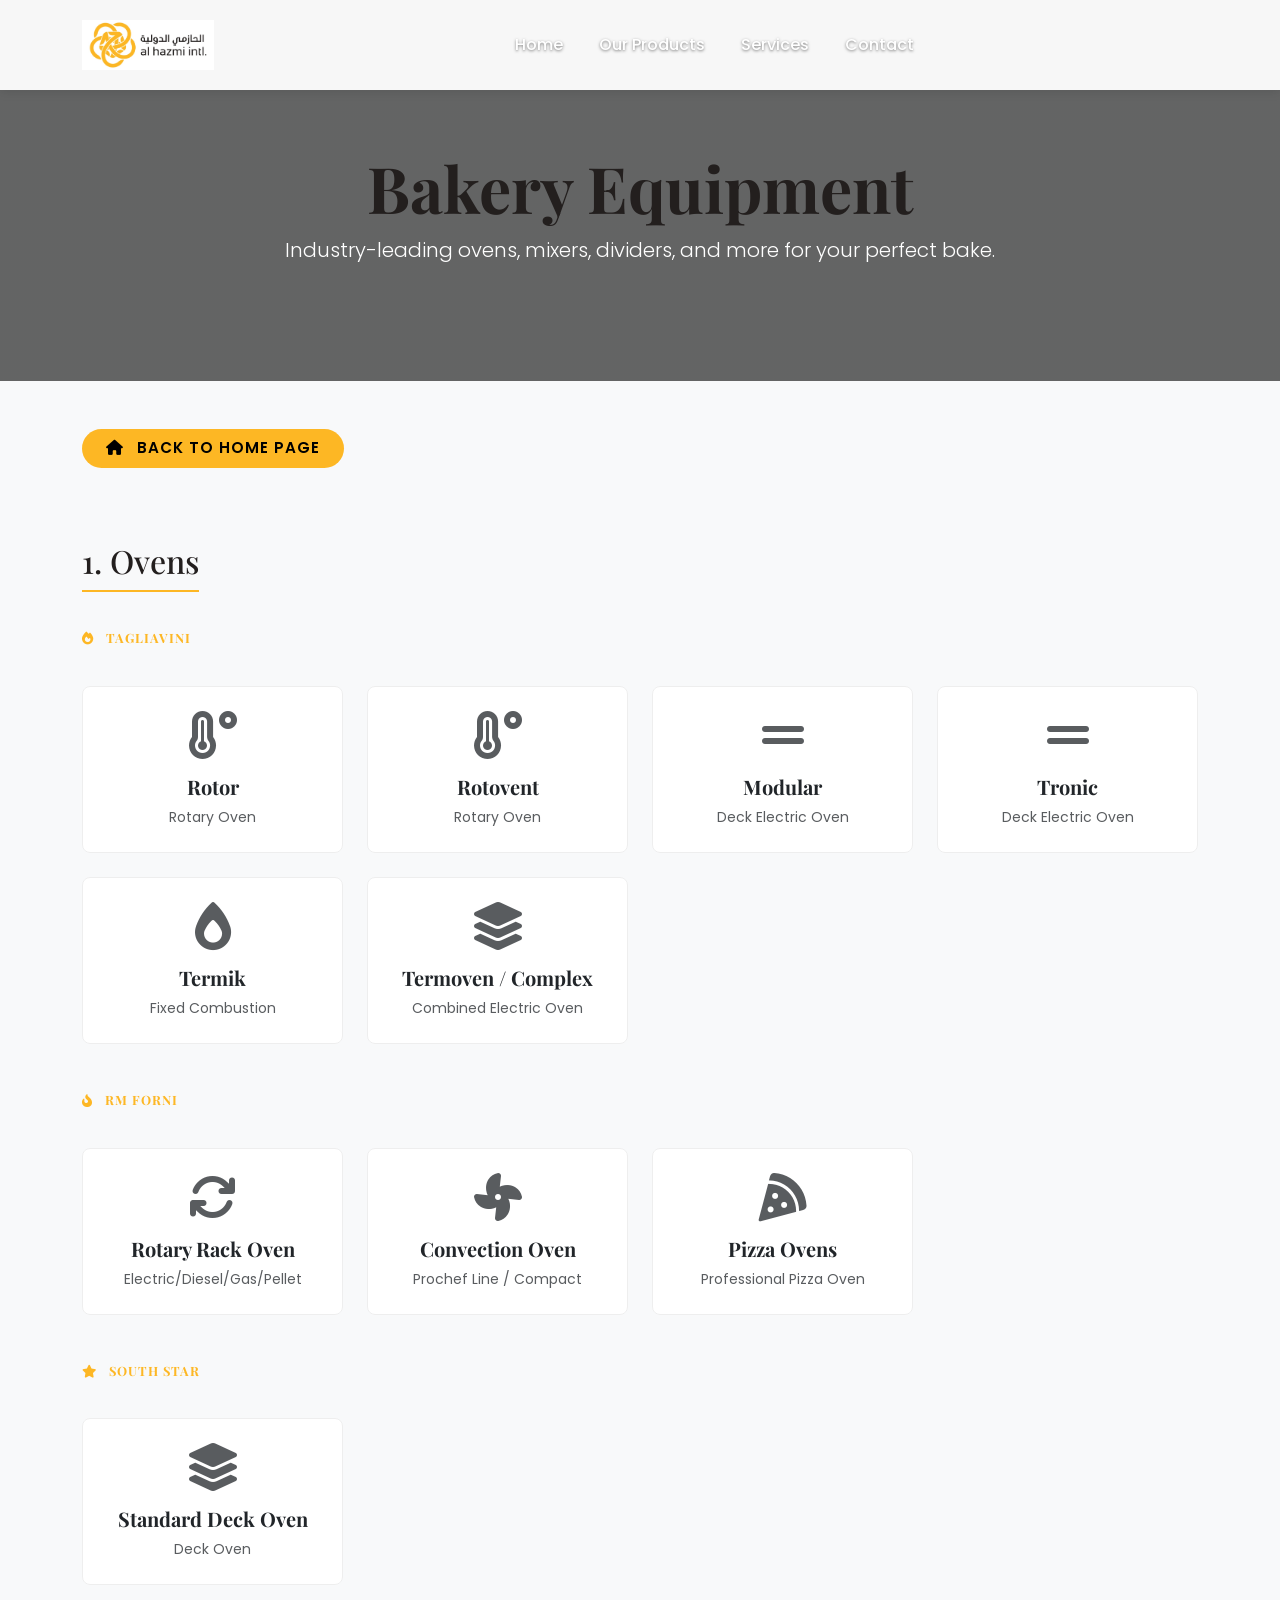
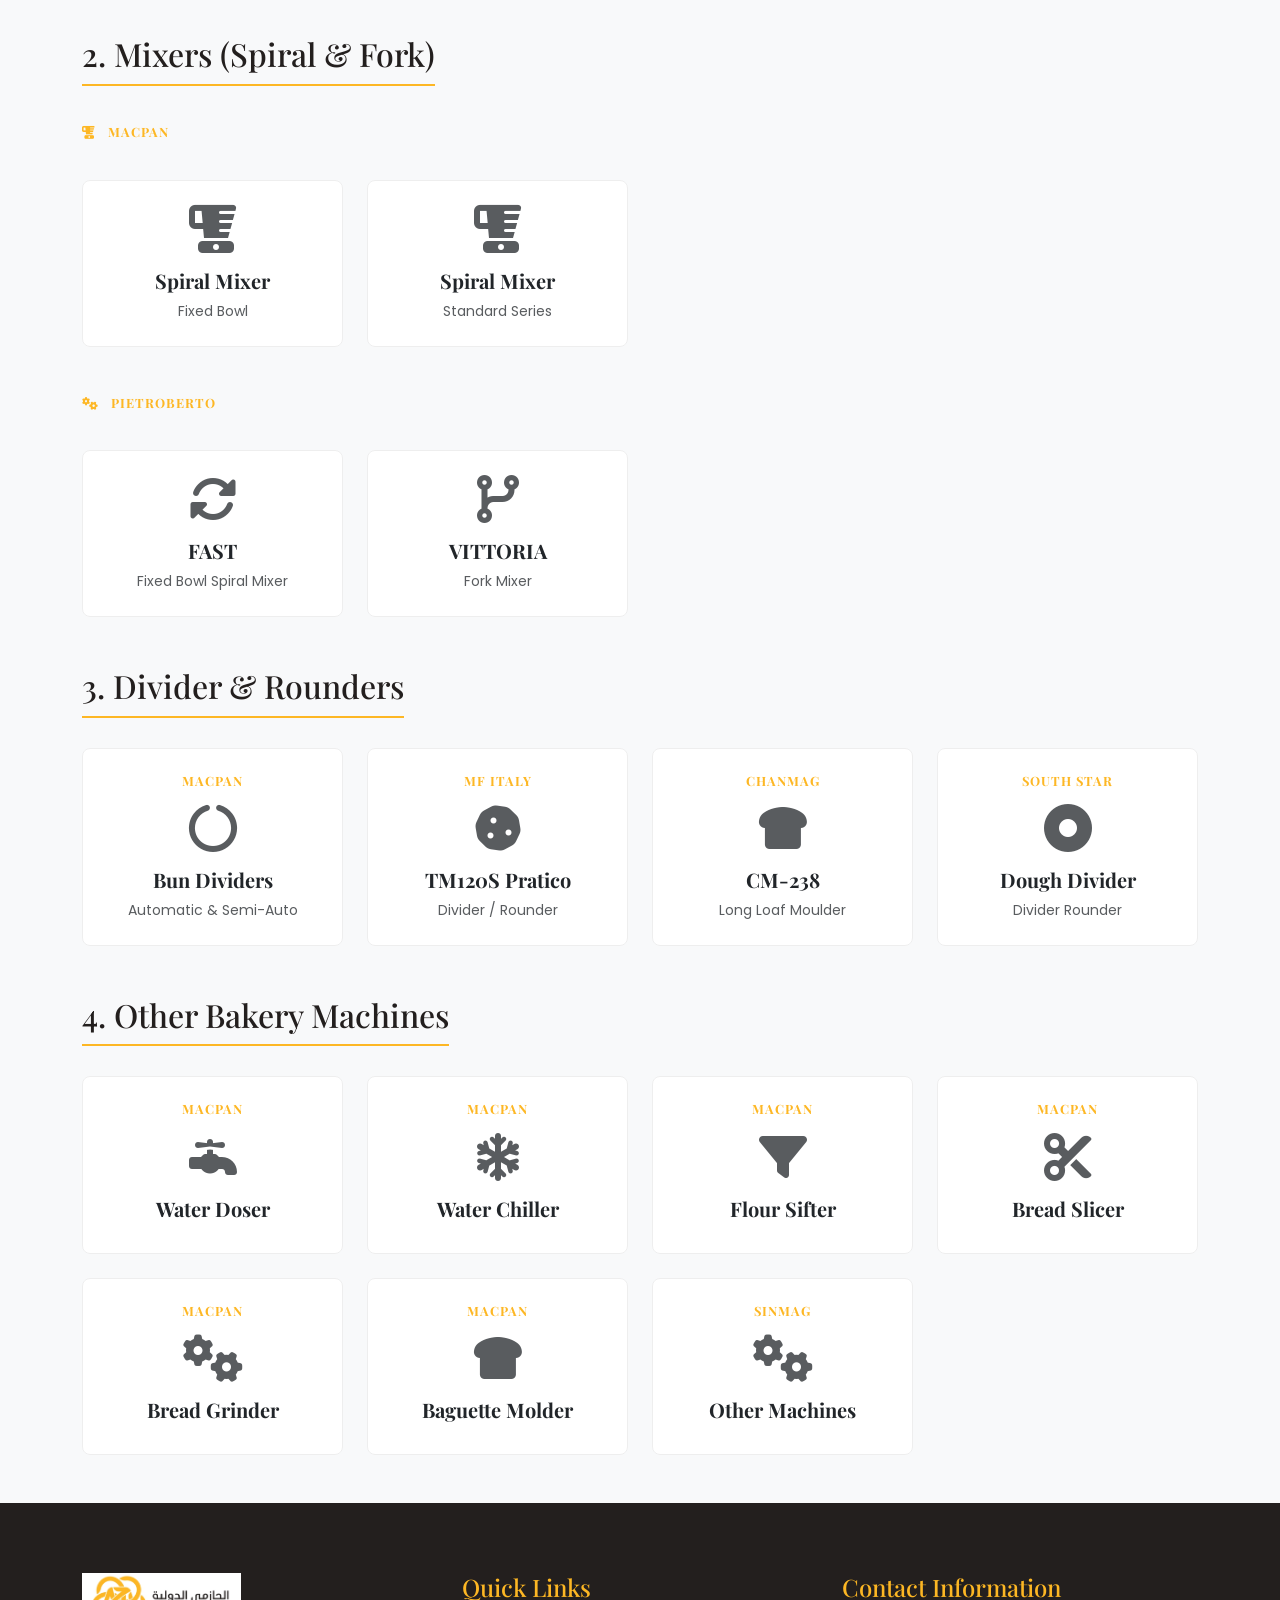
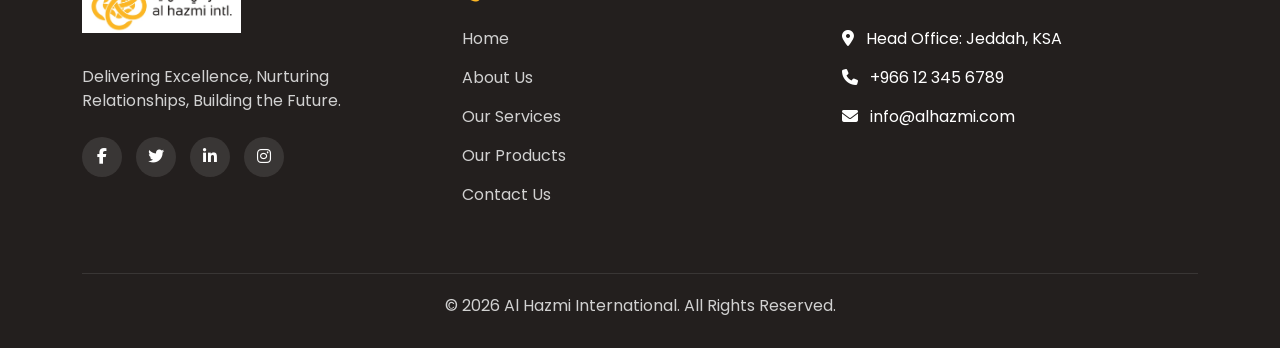
<file: bakery-equipment.html>
<!DOCTYPE html>
<html lang="en">
<head>
  <meta charset="UTF-8">
  <meta name="viewport" content="width=device-width, initial-scale=1.0">
  <title>Bakery Equipment | Al Hazmi International</title>
  <meta name="description" content="Explore our premium range of industrial bakery equipment including ovens, mixers, dividers, and more.">
  
  <!-- Google Fonts -->
  <link rel="preconnect" href="https://fonts.googleapis.com">
  <link rel="preconnect" href="https://fonts.gstatic.com" crossorigin>
  <link href="https://fonts.googleapis.com/css2?family=Playfair+Display:ital,wght@0,400;0,700;1,400&family=Poppins:wght@300;400;500;600;700&display=swap" rel="stylesheet">
  
  <!-- Bootstrap 5 CSS -->
  <link href="https://cdn.jsdelivr.net/npm/bootstrap@5.3.0/dist/css/bootstrap.min.css" rel="stylesheet">
  
  <!-- AOS Animation CSS -->
  <link href="https://unpkg.com/aos@2.3.1/dist/aos.css" rel="stylesheet">
  
  <!-- Font Awesome -->
  <link rel="stylesheet" href="https://cdnjs.cloudflare.com/ajax/libs/font-awesome/6.4.0/css/all.min.css">
  
  <!-- Custom CSS -->
  <link rel="stylesheet" href="styles.css">
  <style>
    .category-title {
      font-family: 'Playfair Display', serif;
      color: var(--primary-color);
      border-bottom: 2px solid var(--secondary-color);
      display: inline-block;
      padding-bottom: 10px;
      margin-bottom: 30px;
      margin-top: 50px;
    }
    .product-card {
      transition: all 0.3s ease;
      border: 1px solid #eee;
      background: #fff;
    }
    .product-card:hover {
      transform: translateY(-5px);
      box-shadow: 0 10px 20px rgba(0,0,0,0.05);
      border-color: var(--secondary-color);
    }
    .product-card a {
      color: inherit;
      text-decoration: none;
    }
    .product-brand {
      font-size: 0.8rem;
      text-transform: uppercase;
      letter-spacing: 1px;
      color: var(--secondary-color);
      font-weight: 700;
    }
    .hero-internal {
      background: linear-gradient(rgba(0,0,0,0.6), rgba(0,0,0,0.6)), url('https://images.unsplash.com/photo-1509440159596-0249088772ff?w=1200&q=80') center/cover;
      padding: 150px 0 100px 0;
      color: #fff;
      text-align: center;
    }
  </style>
</head>
<body>

  <!-- Navbar -->
  <nav id="navbar" class="navbar navbar-expand-lg fixed-top" style="background-color: rgba(255, 255, 255, 0.95); box-shadow: 0 2px 10px rgba(0,0,0,0.1);">
    <div class="container">
      <a class="navbar-brand" href="index.html">
        <img src="assets/images/AlHazmi Final Logo (4) (1)_page-0001.jpg" alt="Al Hazmi International Logo" height="50">
      </a>
      <button class="navbar-toggler" type="button" data-bs-toggle="collapse" data-bs-target="#navbarNav">
        <span class="navbar-toggler-icon"></span>
      </button>
      <div class="collapse navbar-collapse justify-content-center" id="navbarNav">
        <ul class="navbar-nav">
          <li class="nav-item">
            <a class="nav-link" href="index.html#home">Home</a>
          </li>
          <li class="nav-item">
            <a class="nav-link" href="index.html#products">Our Products</a>
          </li>
          <li class="nav-item">
            <a class="nav-link" href="index.html#services">Services</a>
          </li>
          <li class="nav-item">
            <a class="nav-link" href="index.html#process">Contact</a>
          </li>
        </ul>
      </div>
    </div>
  </nav>

  <!-- Hero Section -->
  <section class="hero-internal">
    <div class="container">
      <h1 class="display-3 fw-bold" style="font-family: 'Playfair Display', serif;" data-aos="fade-up">Bakery Equipment</h1>
      <p class="lead" data-aos="fade-up" data-aos-delay="100">Industry-leading ovens, mixers, dividers, and more for your perfect bake.</p>
    </div>
  </section>

  <!-- Products Content -->
  <section class="py-5 bg-light">
    <div class="container">

      <!-- Back Button -->
      <div class="mb-4" data-aos="fade-right">
        <a href="index.html" class="btn btn-primary-custom rounded-pill px-4 py-2" style="font-weight: 600;">
          <i class="fas fa-home me-2"></i> Back to Home Page
        </a>
      </div>

      <!-- Ovens Category -->
      <h2 class="category-title" data-aos="fade-right">1. Ovens</h2>
      <div class="row g-4">
        <!-- TAGLIAVINI Ovens -->
        <div class="col-12"><h4 class="product-brand mt-2 mb-3"><i class="fas fa-fire me-2"></i> TAGLIAVINI</h4></div>
        
        <div class="col-lg-3 col-md-4 col-sm-6" data-aos="fade-up"><a href="https://www.tagliavini.com/en/ovens/rotary-ovens/rotor.aspx" target="_blank" class="text-decoration-none"><div class="product-card p-4 rounded-3 h-100 text-center"><i class="fas fa-temperature-high fa-3x mb-3 text-muted"></i><h5 class="fw-bold text-dark">Rotor</h5><p class="small text-muted mb-0">Rotary Oven</p></div></a></div>
        <div class="col-lg-3 col-md-4 col-sm-6" data-aos="fade-up"><a href="https://www.tagliavini.com/en/ovens/rotary-ovens/rotovent.aspx" target="_blank" class="text-decoration-none"><div class="product-card p-4 rounded-3 h-100 text-center"><i class="fas fa-temperature-high fa-3x mb-3 text-muted"></i><h5 class="fw-bold text-dark">Rotovent</h5><p class="small text-muted mb-0">Rotary Oven</p></div></a></div>
        <div class="col-lg-3 col-md-4 col-sm-6" data-aos="fade-up"><a href="https://www.tagliavini.com/en/ovens/deck-electric-ovens/modular.aspx" target="_blank" class="text-decoration-none"><div class="product-card p-4 rounded-3 h-100 text-center"><i class="fas fa-grip-lines fa-3x mb-3 text-muted"></i><h5 class="fw-bold text-dark">Modular</h5><p class="small text-muted mb-0">Deck Electric Oven</p></div></a></div>
        <div class="col-lg-3 col-md-4 col-sm-6" data-aos="fade-up"><a href="https://www.tagliavini.com/en/ovens/deck-electric-ovens/tronik.aspx" target="_blank" class="text-decoration-none"><div class="product-card p-4 rounded-3 h-100 text-center"><i class="fas fa-grip-lines fa-3x mb-3 text-muted"></i><h5 class="fw-bold text-dark">Tronic</h5><p class="small text-muted mb-0">Deck Electric Oven</p></div></a></div>
        <div class="col-lg-3 col-md-4 col-sm-6" data-aos="fade-up"><a href="https://www.tagliavini.com/en/ovens/fixed-combustion-ovens/termik.aspx" target="_blank" class="text-decoration-none"><div class="product-card p-4 rounded-3 h-100 text-center"><i class="fas fa-burn fa-3x mb-3 text-muted"></i><h5 class="fw-bold text-dark">Termik</h5><p class="small text-muted mb-0">Fixed Combustion</p></div></a></div>
        <div class="col-lg-3 col-md-4 col-sm-6" data-aos="fade-up"><a href="https://www.tagliavini.com/en/ovens/combined-electric-ovens/complex.aspx" target="_blank" class="text-decoration-none"><div class="product-card p-4 rounded-3 h-100 text-center"><i class="fas fa-layer-group fa-3x mb-3 text-muted"></i><h5 class="fw-bold text-dark">Termoven / Complex</h5><p class="small text-muted mb-0">Combined Electric Oven</p></div></a></div>

        <!-- RM FORNI Ovens -->
        <div class="col-12"><h4 class="product-brand mt-4 mb-3"><i class="fas fa-fire-alt me-2"></i> RM FORNI</h4></div>
        
        <div class="col-lg-3 col-md-4 col-sm-6" data-aos="fade-up"><a href="https://www.rmforni.com/en/forno/rotary-rack-oven-rmp8080-18/" target="_blank" class="text-decoration-none"><div class="product-card p-4 rounded-3 h-100 text-center"><i class="fas fa-sync fa-3x mb-3 text-muted"></i><h5 class="fw-bold text-dark">Rotary Rack Oven</h5><p class="small text-muted mb-0">Electric/Diesel/Gas/Pellet</p></div></a></div>
        <div class="col-lg-3 col-md-4 col-sm-6" data-aos="fade-up"><a href="https://www.rmforni.com/en/forno/prochef-line-20-gn-1-1-530x325-lateral/" target="_blank" class="text-decoration-none"><div class="product-card p-4 rounded-3 h-100 text-center"><i class="fas fa-fan fa-3x mb-3 text-muted"></i><h5 class="fw-bold text-dark">Convection Oven</h5><p class="small text-muted mb-0">Prochef Line / Compact</p></div></a></div>
        <div class="col-lg-3 col-md-4 col-sm-6" data-aos="fade-up"><a href="https://www.rmforni.com/en/forno/pizza-oven-fep68/" target="_blank" class="text-decoration-none"><div class="product-card p-4 rounded-3 h-100 text-center"><i class="fas fa-pizza-slice fa-3x mb-3 text-muted"></i><h5 class="fw-bold text-dark">Pizza Ovens</h5><p class="small text-muted mb-0">Professional Pizza Oven</p></div></a></div>

        <!-- South Star Ovens -->
        <div class="col-12"><h4 class="product-brand mt-4 mb-3"><i class="fas fa-star me-2"></i> SOUTH STAR</h4></div>
        <div class="col-lg-3 col-md-4 col-sm-6" data-aos="fade-up"><a href="http://southstaroven.com/1-3-2-standard-deck-oven/165298/" target="_blank" class="text-decoration-none"><div class="product-card p-4 rounded-3 h-100 text-center"><i class="fas fa-layer-group fa-3x mb-3 text-muted"></i><h5 class="fw-bold text-dark">Standard Deck Oven</h5><p class="small text-muted mb-0">Deck Oven</p></div></a></div>
      </div>

      <!-- Mixers Category -->
      <h2 class="category-title" data-aos="fade-right">2. Mixers (Spiral & Fork)</h2>
      <div class="row g-4">
        <!-- Macpan -->
        <div class="col-12"><h4 class="product-brand mt-2 mb-3"><i class="fas fa-blender me-2"></i> MACPAN</h4></div>
        <div class="col-lg-3 col-md-4 col-sm-6" data-aos="fade-up"><a href="https://www.macpan.com/en/dough-kneaders/25-spiral-mixer-with-fixed-bowl.html" target="_blank" class="text-decoration-none"><div class="product-card p-4 rounded-3 h-100 text-center"><i class="fas fa-blender fa-3x mb-3 text-muted"></i><h5 class="fw-bold text-dark">Spiral Mixer</h5><p class="small text-muted mb-0">Fixed Bowl</p></div></a></div>
        <div class="col-lg-3 col-md-4 col-sm-6" data-aos="fade-up"><a href="https://www.macpan.com/en/dough-kneaders/23-spiral-mixer.html" target="_blank" class="text-decoration-none"><div class="product-card p-4 rounded-3 h-100 text-center"><i class="fas fa-blender fa-3x mb-3 text-muted"></i><h5 class="fw-bold text-dark">Spiral Mixer</h5><p class="small text-muted mb-0">Standard Series</p></div></a></div>

        <!-- Pietroberto -->
        <div class="col-12"><h4 class="product-brand mt-4 mb-3"><i class="fas fa-cogs me-2"></i> PIETROBERTO</h4></div>
        <div class="col-lg-3 col-md-4 col-sm-6" data-aos="fade-up"><a href="https://pietroberto.com/pietroberto-detail-products/3/4/FAST-fixed-bowl" target="_blank" class="text-decoration-none"><div class="product-card p-4 rounded-3 h-100 text-center"><i class="fas fa-sync-alt fa-3x mb-3 text-muted"></i><h5 class="fw-bold text-dark">FAST</h5><p class="small text-muted mb-0">Fixed Bowl Spiral Mixer</p></div></a></div>
        <div class="col-lg-3 col-md-4 col-sm-6" data-aos="fade-up"><a href="https://pietroberto.com/pietroberto-detail-products/3/266/Fork-Mixer-VITTORIA" target="_blank" class="text-decoration-none"><div class="product-card p-4 rounded-3 h-100 text-center"><i class="fas fa-code-branch fa-3x mb-3 text-muted"></i><h5 class="fw-bold text-dark">VITTORIA</h5><p class="small text-muted mb-0">Fork Mixer</p></div></a></div>
      </div>

      <!-- Divider / Rounders -->
      <h2 class="category-title" data-aos="fade-right">3. Divider & Rounders</h2>
      <div class="row g-4">
        <div class="col-lg-3 col-md-4 col-sm-6" data-aos="fade-up"><a href="https://www.macpan.com/en/dough-dividers/45-automatic-bun-rounding-dividers.html" target="_blank" class="text-decoration-none"><div class="product-card p-4 rounded-3 h-100 text-center"><h5 class="product-brand mb-3">MACPAN</h5><i class="fas fa-circle-notch fa-3x mb-3 text-muted"></i><h5 class="fw-bold text-dark">Bun Dividers</h5><p class="small text-muted mb-0">Automatic & Semi-Auto</p></div></a></div>
        <div class="col-lg-3 col-md-4 col-sm-6" data-aos="fade-up"><a href="https://www.mfitaly.com/en/products/tm120s-pratico/" target="_blank" class="text-decoration-none"><div class="product-card p-4 rounded-3 h-100 text-center"><h5 class="product-brand mb-3">MF ITALY</h5><i class="fas fa-cookie fa-3x mb-3 text-muted"></i><h5 class="fw-bold text-dark">TM120S Pratico</h5><p class="small text-muted mb-0">Divider / Rounder</p></div></a></div>
        <div class="col-lg-3 col-md-4 col-sm-6" data-aos="fade-up"><a href="https://chanmag.com.tw/product/long-loaf-moulder-cm-238" target="_blank" class="text-decoration-none"><div class="product-card p-4 rounded-3 h-100 text-center"><h5 class="product-brand mb-3">CHANMAG</h5><i class="fas fa-bread-slice fa-3x mb-3 text-muted"></i><h5 class="fw-bold text-dark">CM-238</h5><p class="small text-muted mb-0">Long Loaf Moulder</p></div></a></div>
        <div class="col-lg-3 col-md-4 col-sm-6" data-aos="fade-up"><a href="http://southstaroven.com/product-4-3-dough-divider-rounder-en/153287/" target="_blank" class="text-decoration-none"><div class="product-card p-4 rounded-3 h-100 text-center"><h5 class="product-brand mb-3">SOUTH STAR</h5><i class="fas fa-dot-circle fa-3x mb-3 text-muted"></i><h5 class="fw-bold text-dark">Dough Divider</h5><p class="small text-muted mb-0">Divider Rounder</p></div></a></div>
      </div>

      <!-- Other Bakery Machines -->
      <h2 class="category-title" data-aos="fade-right">4. Other Bakery Machines</h2>
      <div class="row g-4">
        <div class="col-lg-3 col-md-4 col-sm-6" data-aos="fade-up"><a href="https://www.macpan.com/en/raw-materials-preparation/19-water-doser-and-doser-mixer.html" target="_blank" class="text-decoration-none"><div class="product-card p-4 rounded-3 h-100 text-center"><h5 class="product-brand mb-3">MACPAN</h5><i class="fas fa-faucet fa-3x mb-3 text-muted"></i><h5 class="fw-bold text-dark">Water Doser</h5></div></a></div>
        <div class="col-lg-3 col-md-4 col-sm-6" data-aos="fade-up"><a href="https://www.macpan.com/en/raw-materials-preparation/14-water-chiller.html" target="_blank" class="text-decoration-none"><div class="product-card p-4 rounded-3 h-100 text-center"><h5 class="product-brand mb-3">MACPAN</h5><i class="fas fa-snowflake fa-3x mb-3 text-muted"></i><h5 class="fw-bold text-dark">Water Chiller</h5></div></a></div>
        <div class="col-lg-3 col-md-4 col-sm-6" data-aos="fade-up"><a href="https://www.macpan.com/en/raw-materials-preparation/67-flour-sifter.html" target="_blank" class="text-decoration-none"><div class="product-card p-4 rounded-3 h-100 text-center"><h5 class="product-brand mb-3">MACPAN</h5><i class="fas fa-filter fa-3x mb-3 text-muted"></i><h5 class="fw-bold text-dark">Flour Sifter</h5></div></a></div>
        <div class="col-lg-3 col-md-4 col-sm-6" data-aos="fade-up"><a href="https://www.macpan.com/en/bread-slicers/64-semi-automatic-bread-slicer.html" target="_blank" class="text-decoration-none"><div class="product-card p-4 rounded-3 h-100 text-center"><h5 class="product-brand mb-3">MACPAN</h5><i class="fas fa-cut fa-3x mb-3 text-muted"></i><h5 class="fw-bold text-dark">Bread Slicer</h5></div></a></div>
        <div class="col-lg-3 col-md-4 col-sm-6" data-aos="fade-up"><a href="https://www.macpan.com/en/bread-grinders/68-bread-grinder.html" target="_blank" class="text-decoration-none"><div class="product-card p-4 rounded-3 h-100 text-center"><h5 class="product-brand mb-3">MACPAN</h5><i class="fas fa-cogs fa-3x mb-3 text-muted"></i><h5 class="fw-bold text-dark">Bread Grinder</h5></div></a></div>
        <div class="col-lg-3 col-md-4 col-sm-6" data-aos="fade-up"><a href="https://www.macpan.com/en/dough-moulders/53-baguette-molder-2-or-3-cylinders.html" target="_blank" class="text-decoration-none"><div class="product-card p-4 rounded-3 h-100 text-center"><h5 class="product-brand mb-3">MACPAN</h5><i class="fas fa-bread-slice fa-3x mb-3 text-muted"></i><h5 class="fw-bold text-dark">Baguette Molder</h5></div></a></div>
        <div class="col-lg-3 col-md-4 col-sm-6" data-aos="fade-up"><a href="https://sinmageurope.com/machines-group.php?Group=2400" target="_blank" class="text-decoration-none"><div class="product-card p-4 rounded-3 h-100 text-center"><h5 class="product-brand mb-3">SINMAG</h5><i class="fas fa-cogs fa-3x mb-3 text-muted"></i><h5 class="fw-bold text-dark">Other Machines</h5></div></a></div>
      </div>

    </div>
  </section>

  <!-- Footer -->
  <footer class="footer">
    <div class="container">
      <div class="row">
        <div class="col-lg-4 mb-4 mb-lg-0">
          <img src="assets/images/AlHazmi Final Logo (4) (1)_page-0001.jpg" alt="Al Hazmi International Logo" height="60" class="mb-3">
          <p class="mt-3">Delivering Excellence, Nurturing Relationships, Building the Future.</p>
          <div class="social-icons mt-4">
            <a href="#"><i class="fab fa-facebook-f"></i></a>
            <a href="#"><i class="fab fa-twitter"></i></a>
            <a href="#"><i class="fab fa-linkedin-in"></i></a>
            <a href="#"><i class="fab fa-instagram"></i></a>
          </div>
        </div>
        <div class="col-lg-4 mb-4 mb-lg-0">
          <h4>Quick Links</h4>
          <ul class="footer-links">
            <li><a href="index.html#home">Home</a></li>
            <li><a href="index.html#about">About Us</a></li>
            <li><a href="index.html#services">Our Services</a></li>
            <li><a href="index.html#products">Our Products</a></li>
            <li><a href="index.html#process">Contact Us</a></li>
          </ul>
        </div>
        <div class="col-lg-4">
          <h4>Contact Information</h4>
          <ul class="footer-links">
            <li><i class="fas fa-map-marker-alt me-2"></i> Head Office: Jeddah, KSA</li>
            <li><i class="fas fa-phone me-2"></i> +966 12 345 6789</li>
            <li><i class="fas fa-envelope me-2"></i> info@alhazmi.com</li>
          </ul>
        </div>
      </div>
      <div class="footer-bottom">
        <p class="mb-0">&copy; 2026 Al Hazmi International. All Rights Reserved.</p>
      </div>
    </div>
  </footer>

  <!-- Bootstrap 5 JS Bundle -->
  <script src="https://cdn.jsdelivr.net/npm/bootstrap@5.3.0/dist/js/bootstrap.bundle.min.js"></script>
  
  <!-- AOS Animation JS -->
  <script src="https://unpkg.com/aos@2.3.1/dist/aos.js"></script>
  
  <!-- Initialize AOS -->
  <script>
    AOS.init({
      duration: 800,
      once: true,
      offset: 50
    });
  </script>
</body>
</html>
</file>
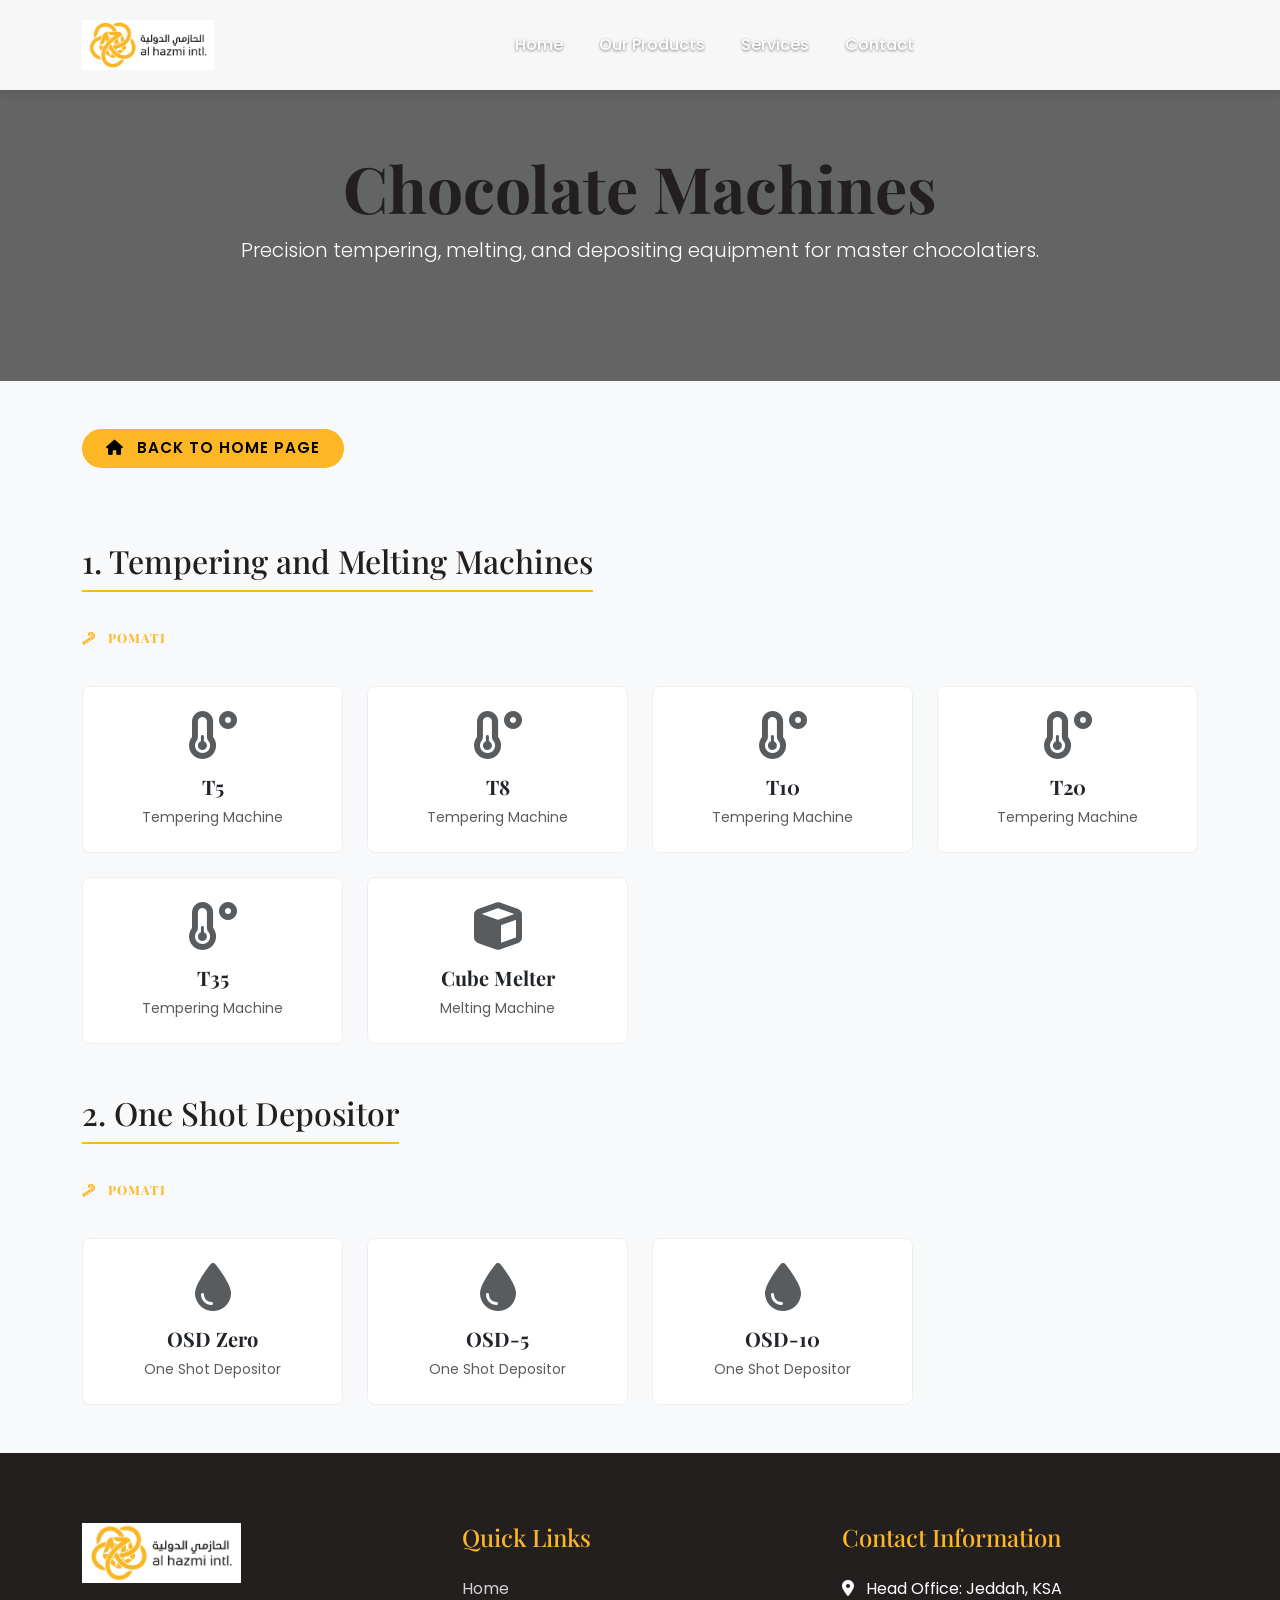
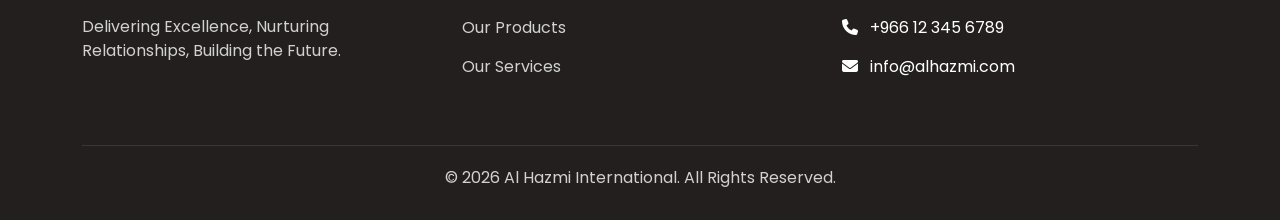
<file: chocolate-machines.html>
<!DOCTYPE html>
<html lang="en">
<head>
  <meta charset="UTF-8">
  <meta name="viewport" content="width=device-width, initial-scale=1.0">
  <title>Chocolate Machines | Al Hazmi International</title>
  <meta name="description" content="Explore our premium range of chocolate tempering, melting, and depositing machines.">
  
  <link rel="preconnect" href="https://fonts.googleapis.com">
  <link rel="preconnect" href="https://fonts.gstatic.com" crossorigin>
  <link href="https://fonts.googleapis.com/css2?family=Playfair+Display:ital,wght@0,400;0,700;1,400&family=Poppins:wght@300;400;500;600;700&display=swap" rel="stylesheet">
  <link href="https://cdn.jsdelivr.net/npm/bootstrap@5.3.0/dist/css/bootstrap.min.css" rel="stylesheet">
  <link href="https://unpkg.com/aos@2.3.1/dist/aos.css" rel="stylesheet">
  <link rel="stylesheet" href="https://cdnjs.cloudflare.com/ajax/libs/font-awesome/6.4.0/css/all.min.css">
  <link rel="stylesheet" href="styles.css">
  <style>
    .category-title { font-family: 'Playfair Display', serif; color: var(--primary-color); border-bottom: 2px solid var(--secondary-color); display: inline-block; padding-bottom: 10px; margin-bottom: 30px; margin-top: 50px; }
    .product-card { transition: all 0.3s ease; border: 1px solid #eee; background: #fff; }
    .product-card:hover { transform: translateY(-5px); box-shadow: 0 10px 20px rgba(0,0,0,0.05); border-color: var(--secondary-color); }
    .product-card a { color: inherit; text-decoration: none; }
    .product-brand { font-size: 0.8rem; text-transform: uppercase; letter-spacing: 1px; color: var(--secondary-color); font-weight: 700; }
    .hero-internal { background: linear-gradient(rgba(0,0,0,0.6), rgba(0,0,0,0.6)), url('https://images.unsplash.com/photo-1548848221-0c2e497ed557?w=1200&q=80') center/cover; padding: 150px 0 100px 0; color: #fff; text-align: center; }
  </style>
</head>
<body>

  <!-- Navbar -->
  <nav id="navbar" class="navbar navbar-expand-lg fixed-top" style="background-color: rgba(255, 255, 255, 0.95); box-shadow: 0 2px 10px rgba(0,0,0,0.1);">
    <div class="container">
      <a class="navbar-brand" href="index.html">
        <img src="assets/images/AlHazmi Final Logo (4) (1)_page-0001.jpg" alt="Al Hazmi International Logo" height="50">
      </a>
      <button class="navbar-toggler" type="button" data-bs-toggle="collapse" data-bs-target="#navbarNav">
        <span class="navbar-toggler-icon"></span>
      </button>
      <div class="collapse navbar-collapse justify-content-center" id="navbarNav">
        <ul class="navbar-nav">
          <li class="nav-item"><a class="nav-link" href="index.html#home">Home</a></li>
          <li class="nav-item"><a class="nav-link" href="index.html#products">Our Products</a></li>
          <li class="nav-item"><a class="nav-link" href="index.html#services">Services</a></li>
          <li class="nav-item"><a class="nav-link" href="index.html#process">Contact</a></li>
        </ul>
      </div>
    </div>
  </nav>

  <!-- Hero Section -->
  <section class="hero-internal">
    <div class="container">
      <h1 class="display-3 fw-bold" style="font-family: 'Playfair Display', serif;" data-aos="fade-up">Chocolate Machines</h1>
      <p class="lead" data-aos="fade-up" data-aos-delay="100">Precision tempering, melting, and depositing equipment for master chocolatiers.</p>
    </div>
  </section>

  <!-- Products Content -->
  <section class="py-5 bg-light">
    <div class="container">

      <!-- Back Button -->
      <div class="mb-4" data-aos="fade-right">
        <a href="index.html" class="btn btn-primary-custom rounded-pill px-4 py-2" style="font-weight: 600;">
          <i class="fas fa-home me-2"></i> Back to Home Page
        </a>
      </div>

      <!-- Tempering and Melting Category -->
      <h2 class="category-title" data-aos="fade-right">1. Tempering and Melting Machines</h2>
      <div class="row g-4">
        <div class="col-12"><h4 class="product-brand mt-2 mb-3"><i class="fas fa-candy-cane me-2"></i> POMATI</h4></div>
        
        <div class="col-lg-3 col-md-4 col-sm-6" data-aos="fade-up"><a href="https://www.pomati.it/en/tempering-and-melting-machines/t5-tempering-machine/" target="_blank" class="text-decoration-none"><div class="product-card p-4 rounded-3 h-100 text-center"><i class="fas fa-temperature-low fa-3x mb-3 text-muted"></i><h5 class="fw-bold text-dark">T5</h5><p class="small text-muted mb-0">Tempering Machine</p></div></a></div>
        <div class="col-lg-3 col-md-4 col-sm-6" data-aos="fade-up"><a href="https://www.pomati.it/en/tempering-and-melting-machines/t8-tempering-machine/" target="_blank" class="text-decoration-none"><div class="product-card p-4 rounded-3 h-100 text-center"><i class="fas fa-temperature-low fa-3x mb-3 text-muted"></i><h5 class="fw-bold text-dark">T8</h5><p class="small text-muted mb-0">Tempering Machine</p></div></a></div>
        <div class="col-lg-3 col-md-4 col-sm-6" data-aos="fade-up"><a href="https://www.pomati.it/en/tempering-and-melting-machines/t10-tempering-machine/" target="_blank" class="text-decoration-none"><div class="product-card p-4 rounded-3 h-100 text-center"><i class="fas fa-temperature-low fa-3x mb-3 text-muted"></i><h5 class="fw-bold text-dark">T10</h5><p class="small text-muted mb-0">Tempering Machine</p></div></a></div>
        <div class="col-lg-3 col-md-4 col-sm-6" data-aos="fade-up"><a href="https://www.pomati.it/en/tempering-and-melting-machines/t20-tempering-machine/" target="_blank" class="text-decoration-none"><div class="product-card p-4 rounded-3 h-100 text-center"><i class="fas fa-temperature-low fa-3x mb-3 text-muted"></i><h5 class="fw-bold text-dark">T20</h5><p class="small text-muted mb-0">Tempering Machine</p></div></a></div>
        <div class="col-lg-3 col-md-4 col-sm-6" data-aos="fade-up"><a href="https://www.pomati.it/en/tempering-and-melting-machines/t35-tempering-machine/" target="_blank" class="text-decoration-none"><div class="product-card p-4 rounded-3 h-100 text-center"><i class="fas fa-temperature-low fa-3x mb-3 text-muted"></i><h5 class="fw-bold text-dark">T35</h5><p class="small text-muted mb-0">Tempering Machine</p></div></a></div>
        <div class="col-lg-3 col-md-4 col-sm-6" data-aos="fade-up"><a href="https://www.pomati.it/en/tempering-and-melting-machines/cube-melter/" target="_blank" class="text-decoration-none"><div class="product-card p-4 rounded-3 h-100 text-center"><i class="fas fa-cube fa-3x mb-3 text-muted"></i><h5 class="fw-bold text-dark">Cube Melter</h5><p class="small text-muted mb-0">Melting Machine</p></div></a></div>
      </div>

      <!-- One Shot Depositor -->
      <h2 class="category-title" data-aos="fade-right">2. One Shot Depositor</h2>
      <div class="row g-4">
        <div class="col-12"><h4 class="product-brand mt-2 mb-3"><i class="fas fa-candy-cane me-2"></i> POMATI</h4></div>
        
        <div class="col-lg-3 col-md-4 col-sm-6" data-aos="fade-up"><a href="https://www.pomati.it/en/one-shot-depositor/one-shot-depositor-osd-zero/" target="_blank" class="text-decoration-none"><div class="product-card p-4 rounded-3 h-100 text-center"><i class="fas fa-tint fa-3x mb-3 text-muted"></i><h5 class="fw-bold text-dark">OSD Zero</h5><p class="small text-muted mb-0">One Shot Depositor</p></div></a></div>
        <div class="col-lg-3 col-md-4 col-sm-6" data-aos="fade-up"><a href="https://www.pomati.it/en/one-shot-depositor/one-shot-depositor-osd-5/" target="_blank" class="text-decoration-none"><div class="product-card p-4 rounded-3 h-100 text-center"><i class="fas fa-tint fa-3x mb-3 text-muted"></i><h5 class="fw-bold text-dark">OSD-5</h5><p class="small text-muted mb-0">One Shot Depositor</p></div></a></div>
        <div class="col-lg-3 col-md-4 col-sm-6" data-aos="fade-up"><a href="https://www.pomati.it/en/one-shot-depositor/one-shot-depositor-osd-10/" target="_blank" class="text-decoration-none"><div class="product-card p-4 rounded-3 h-100 text-center"><i class="fas fa-tint fa-3x mb-3 text-muted"></i><h5 class="fw-bold text-dark">OSD-10</h5><p class="small text-muted mb-0">One Shot Depositor</p></div></a></div>
      </div>

    </div>
  </section>

  <!-- Footer -->
  <footer class="footer">
    <div class="container">
      <div class="row">
        <div class="col-lg-4 mb-4 mb-lg-0">
          <img src="assets/images/AlHazmi Final Logo (4) (1)_page-0001.jpg" alt="Al Hazmi International Logo" height="60" class="mb-3">
          <p class="mt-3">Delivering Excellence, Nurturing Relationships, Building the Future.</p>
        </div>
        <div class="col-lg-4 mb-4 mb-lg-0">
          <h4>Quick Links</h4>
          <ul class="footer-links">
            <li><a href="index.html#home">Home</a></li>
            <li><a href="index.html#products">Our Products</a></li>
            <li><a href="index.html#services">Our Services</a></li>
          </ul>
        </div>
        <div class="col-lg-4">
          <h4>Contact Information</h4>
          <ul class="footer-links">
            <li><i class="fas fa-map-marker-alt me-2"></i> Head Office: Jeddah, KSA</li>
            <li><i class="fas fa-phone me-2"></i> +966 12 345 6789</li>
            <li><i class="fas fa-envelope me-2"></i> info@alhazmi.com</li>
          </ul>
        </div>
      </div>
      <div class="footer-bottom"><p class="mb-0">&copy; 2026 Al Hazmi International. All Rights Reserved.</p></div>
    </div>
  </footer>

  <script src="https://cdn.jsdelivr.net/npm/bootstrap@5.3.0/dist/js/bootstrap.bundle.min.js"></script>
  <script src="https://unpkg.com/aos@2.3.1/dist/aos.js"></script>
  <script>AOS.init({duration: 800, once: true, offset: 50});</script>
</body>
</html>
</file>
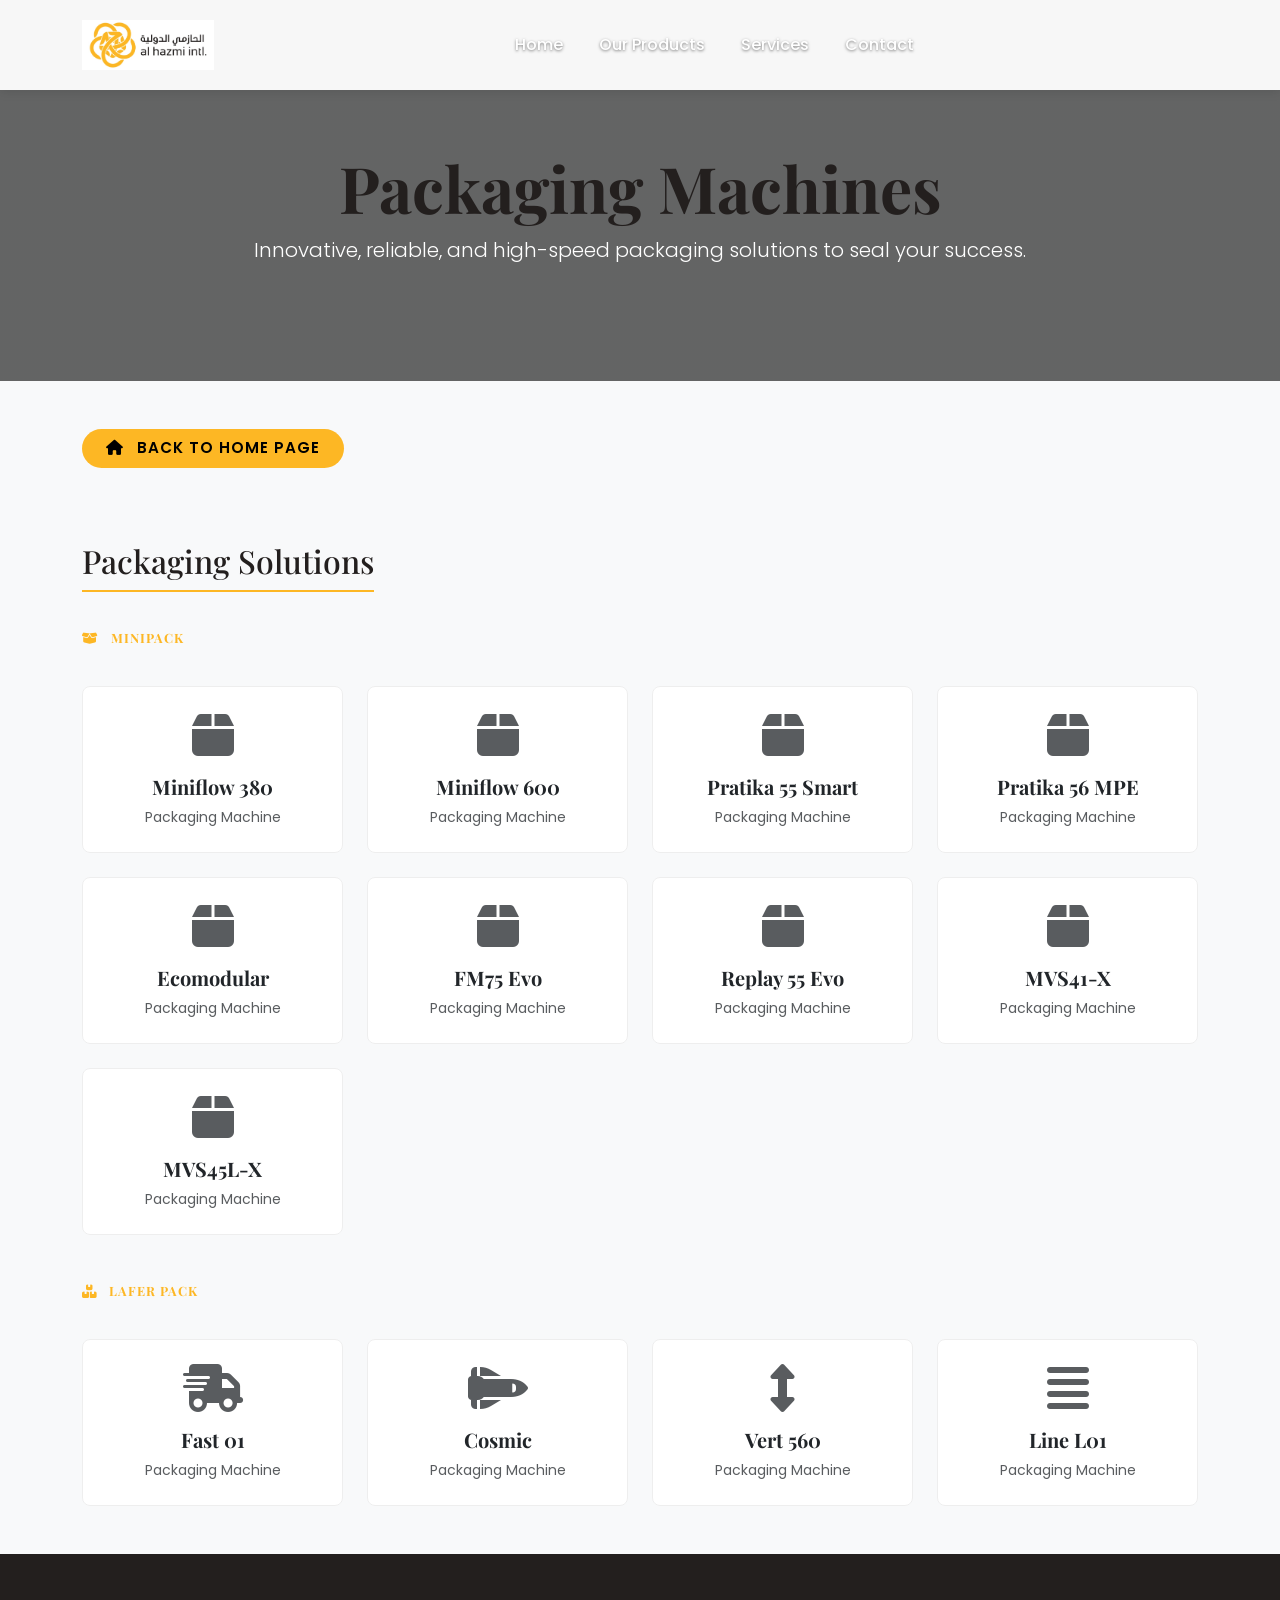
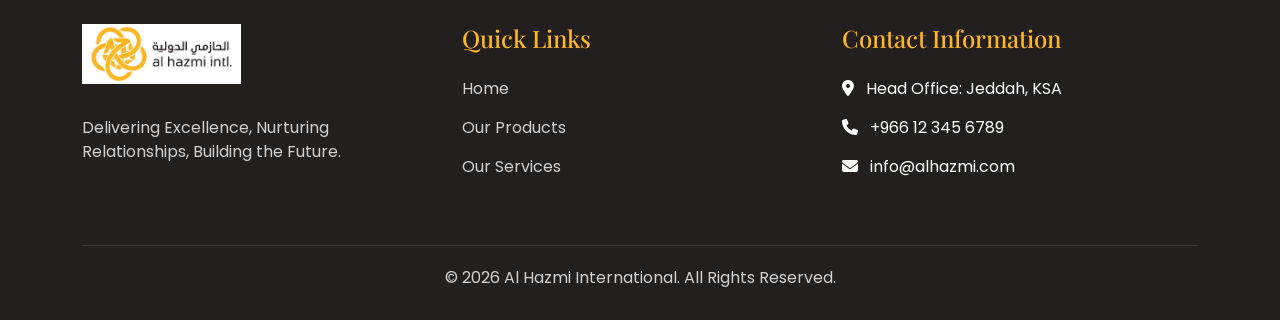
<file: packing-machines.html>
<!DOCTYPE html>
<html lang="en">
<head>
  <meta charset="UTF-8">
  <meta name="viewport" content="width=device-width, initial-scale=1.0">
  <title>Packaging Machines | Al Hazmi International</title>
  <meta name="description" content="Explore our premium range of industrial packaging solutions.">
  
  <link rel="preconnect" href="https://fonts.googleapis.com">
  <link rel="preconnect" href="https://fonts.gstatic.com" crossorigin>
  <link href="https://fonts.googleapis.com/css2?family=Playfair+Display:ital,wght@0,400;0,700;1,400&family=Poppins:wght@300;400;500;600;700&display=swap" rel="stylesheet">
  <link href="https://cdn.jsdelivr.net/npm/bootstrap@5.3.0/dist/css/bootstrap.min.css" rel="stylesheet">
  <link href="https://unpkg.com/aos@2.3.1/dist/aos.css" rel="stylesheet">
  <link rel="stylesheet" href="https://cdnjs.cloudflare.com/ajax/libs/font-awesome/6.4.0/css/all.min.css">
  <link rel="stylesheet" href="styles.css">
  <style>
    .category-title { font-family: 'Playfair Display', serif; color: var(--primary-color); border-bottom: 2px solid var(--secondary-color); display: inline-block; padding-bottom: 10px; margin-bottom: 30px; margin-top: 50px; }
    .product-card { transition: all 0.3s ease; border: 1px solid #eee; background: #fff; }
    .product-card:hover { transform: translateY(-5px); box-shadow: 0 10px 20px rgba(0,0,0,0.05); border-color: var(--secondary-color); }
    .product-card a { color: inherit; text-decoration: none; }
    .product-brand { font-size: 0.8rem; text-transform: uppercase; letter-spacing: 1px; color: var(--secondary-color); font-weight: 700; }
    .hero-internal { background: linear-gradient(rgba(0,0,0,0.6), rgba(0,0,0,0.6)), url('https://images.unsplash.com/photo-1589939705384-5185137a7f0f?w=1200&q=80') center/cover; padding: 150px 0 100px 0; color: #fff; text-align: center; }
  </style>
</head>
<body>

  <!-- Navbar -->
  <nav id="navbar" class="navbar navbar-expand-lg fixed-top" style="background-color: rgba(255, 255, 255, 0.95); box-shadow: 0 2px 10px rgba(0,0,0,0.1);">
    <div class="container">
      <a class="navbar-brand" href="index.html">
        <img src="assets/images/AlHazmi Final Logo (4) (1)_page-0001.jpg" alt="Al Hazmi International Logo" height="50">
      </a>
      <button class="navbar-toggler" type="button" data-bs-toggle="collapse" data-bs-target="#navbarNav">
        <span class="navbar-toggler-icon"></span>
      </button>
      <div class="collapse navbar-collapse justify-content-center" id="navbarNav">
        <ul class="navbar-nav">
          <li class="nav-item"><a class="nav-link" href="index.html#home">Home</a></li>
          <li class="nav-item"><a class="nav-link" href="index.html#products">Our Products</a></li>
          <li class="nav-item"><a class="nav-link" href="index.html#services">Services</a></li>
          <li class="nav-item"><a class="nav-link" href="index.html#process">Contact</a></li>
        </ul>
      </div>
    </div>
  </nav>

  <!-- Hero Section -->
  <section class="hero-internal">
    <div class="container">
      <h1 class="display-3 fw-bold" style="font-family: 'Playfair Display', serif;" data-aos="fade-up">Packaging Machines</h1>
      <p class="lead" data-aos="fade-up" data-aos-delay="100">Innovative, reliable, and high-speed packaging solutions to seal your success.</p>
    </div>
  </section>

  <!-- Products Content -->
  <section class="py-5 bg-light">
    <div class="container">

      <!-- Back Button -->
      <div class="mb-4" data-aos="fade-right">
        <a href="index.html" class="btn btn-primary-custom rounded-pill px-4 py-2" style="font-weight: 600;">
          <i class="fas fa-home me-2"></i> Back to Home Page
        </a>
      </div>

      <!-- Packaging Machines Category -->
      <h2 class="category-title" data-aos="fade-right">Packaging Solutions</h2>
      <div class="row g-4">
        
        <!-- MINIPACK -->
        <div class="col-12"><h4 class="product-brand mt-2 mb-3"><i class="fas fa-box-open me-2"></i> MINIPACK</h4></div>
        
        <div class="col-lg-3 col-md-4 col-sm-6" data-aos="fade-up"><a href="https://www.minipack-torre.it/en/packaging-machines/miniflow-380" target="_blank" class="text-decoration-none"><div class="product-card p-4 rounded-3 h-100 text-center"><i class="fas fa-box fa-3x mb-3 text-muted"></i><h5 class="fw-bold text-dark">Miniflow 380</h5><p class="small text-muted mb-0">Packaging Machine</p></div></a></div>
        <div class="col-lg-3 col-md-4 col-sm-6" data-aos="fade-up"><a href="https://www.minipack-torre.it/en/packaging-machines/miniflow-600" target="_blank" class="text-decoration-none"><div class="product-card p-4 rounded-3 h-100 text-center"><i class="fas fa-box fa-3x mb-3 text-muted"></i><h5 class="fw-bold text-dark">Miniflow 600</h5><p class="small text-muted mb-0">Packaging Machine</p></div></a></div>
        <div class="col-lg-3 col-md-4 col-sm-6" data-aos="fade-up"><a href="https://www.minipack-torre.it/en/packaging-machines/pratika-55-smart" target="_blank" class="text-decoration-none"><div class="product-card p-4 rounded-3 h-100 text-center"><i class="fas fa-box fa-3x mb-3 text-muted"></i><h5 class="fw-bold text-dark">Pratika 55 Smart</h5><p class="small text-muted mb-0">Packaging Machine</p></div></a></div>
        <div class="col-lg-3 col-md-4 col-sm-6" data-aos="fade-up"><a href="https://www.minipack-torre.it/en/packaging-machines/pratika-56-mpe-x1" target="_blank" class="text-decoration-none"><div class="product-card p-4 rounded-3 h-100 text-center"><i class="fas fa-box fa-3x mb-3 text-muted"></i><h5 class="fw-bold text-dark">Pratika 56 MPE</h5><p class="small text-muted mb-0">Packaging Machine</p></div></a></div>
        <div class="col-lg-3 col-md-4 col-sm-6" data-aos="fade-up"><a href="https://www.minipack-torre.it/en/packaging-machines/ecomodular" target="_blank" class="text-decoration-none"><div class="product-card p-4 rounded-3 h-100 text-center"><i class="fas fa-box fa-3x mb-3 text-muted"></i><h5 class="fw-bold text-dark">Ecomodular</h5><p class="small text-muted mb-0">Packaging Machine</p></div></a></div>
        <div class="col-lg-3 col-md-4 col-sm-6" data-aos="fade-up"><a href="https://www.minipack-torre.it/en/packaging-machines/fm75-evo" target="_blank" class="text-decoration-none"><div class="product-card p-4 rounded-3 h-100 text-center"><i class="fas fa-box fa-3x mb-3 text-muted"></i><h5 class="fw-bold text-dark">FM75 Evo</h5><p class="small text-muted mb-0">Packaging Machine</p></div></a></div>
        <div class="col-lg-3 col-md-4 col-sm-6" data-aos="fade-up"><a href="https://www.minipack-torre.it/en/packaging-machines/replay-55-evo" target="_blank" class="text-decoration-none"><div class="product-card p-4 rounded-3 h-100 text-center"><i class="fas fa-box fa-3x mb-3 text-muted"></i><h5 class="fw-bold text-dark">Replay 55 Evo</h5><p class="small text-muted mb-0">Packaging Machine</p></div></a></div>
        <div class="col-lg-3 col-md-4 col-sm-6" data-aos="fade-up"><a href="https://www.minipack-torre.it/en/packaging-machines/mvs41-x" target="_blank" class="text-decoration-none"><div class="product-card p-4 rounded-3 h-100 text-center"><i class="fas fa-box fa-3x mb-3 text-muted"></i><h5 class="fw-bold text-dark">MVS41-X</h5><p class="small text-muted mb-0">Packaging Machine</p></div></a></div>
        <div class="col-lg-3 col-md-4 col-sm-6" data-aos="fade-up"><a href="https://www.minipack-torre.it/en/packaging-machines/mvs45l-x" target="_blank" class="text-decoration-none"><div class="product-card p-4 rounded-3 h-100 text-center"><i class="fas fa-box fa-3x mb-3 text-muted"></i><h5 class="fw-bold text-dark">MVS45L-X</h5><p class="small text-muted mb-0">Packaging Machine</p></div></a></div>

        <!-- LAFER PACK -->
        <div class="col-12"><h4 class="product-brand mt-4 mb-3"><i class="fas fa-boxes me-2"></i> LAFER PACK</h4></div>

        <div class="col-lg-3 col-md-4 col-sm-6" data-aos="fade-up"><a href="http://www.laferpack.com/fast-01-184" target="_blank" class="text-decoration-none"><div class="product-card p-4 rounded-3 h-100 text-center"><i class="fas fa-shipping-fast fa-3x mb-3 text-muted"></i><h5 class="fw-bold text-dark">Fast 01</h5><p class="small text-muted mb-0">Packaging Machine</p></div></a></div>
        <div class="col-lg-3 col-md-4 col-sm-6" data-aos="fade-up"><a href="http://www.laferpack.com/cosmic-187" target="_blank" class="text-decoration-none"><div class="product-card p-4 rounded-3 h-100 text-center"><i class="fas fa-space-shuttle fa-3x mb-3 text-muted"></i><h5 class="fw-bold text-dark">Cosmic</h5><p class="small text-muted mb-0">Packaging Machine</p></div></a></div>
        <div class="col-lg-3 col-md-4 col-sm-6" data-aos="fade-up"><a href="http://www.laferpack.com/vert-560-197" target="_blank" class="text-decoration-none"><div class="product-card p-4 rounded-3 h-100 text-center"><i class="fas fa-arrows-alt-v fa-3x mb-3 text-muted"></i><h5 class="fw-bold text-dark">Vert 560</h5><p class="small text-muted mb-0">Packaging Machine</p></div></a></div>
        <div class="col-lg-3 col-md-4 col-sm-6" data-aos="fade-up"><a href="http://www.laferpack.com/line-l01" target="_blank" class="text-decoration-none"><div class="product-card p-4 rounded-3 h-100 text-center"><i class="fas fa-align-justify fa-3x mb-3 text-muted"></i><h5 class="fw-bold text-dark">Line L01</h5><p class="small text-muted mb-0">Packaging Machine</p></div></a></div>
      </div>

    </div>
  </section>

  <!-- Footer -->
  <footer class="footer">
    <div class="container">
      <div class="row">
        <div class="col-lg-4 mb-4 mb-lg-0">
          <img src="assets/images/AlHazmi Final Logo (4) (1)_page-0001.jpg" alt="Al Hazmi International Logo" height="60" class="mb-3">
          <p class="mt-3">Delivering Excellence, Nurturing Relationships, Building the Future.</p>
        </div>
        <div class="col-lg-4 mb-4 mb-lg-0">
          <h4>Quick Links</h4>
          <ul class="footer-links">
            <li><a href="index.html#home">Home</a></li>
            <li><a href="index.html#products">Our Products</a></li>
            <li><a href="index.html#services">Our Services</a></li>
          </ul>
        </div>
        <div class="col-lg-4">
          <h4>Contact Information</h4>
          <ul class="footer-links">
            <li><i class="fas fa-map-marker-alt me-2"></i> Head Office: Jeddah, KSA</li>
            <li><i class="fas fa-phone me-2"></i> +966 12 345 6789</li>
            <li><i class="fas fa-envelope me-2"></i> info@alhazmi.com</li>
          </ul>
        </div>
      </div>
      <div class="footer-bottom"><p class="mb-0">&copy; 2026 Al Hazmi International. All Rights Reserved.</p></div>
    </div>
  </footer>

  <script src="https://cdn.jsdelivr.net/npm/bootstrap@5.3.0/dist/js/bootstrap.bundle.min.js"></script>
  <script src="https://unpkg.com/aos@2.3.1/dist/aos.js"></script>
  <script>AOS.init({duration: 800, once: true, offset: 50});</script>
</body>
</html>
</file>
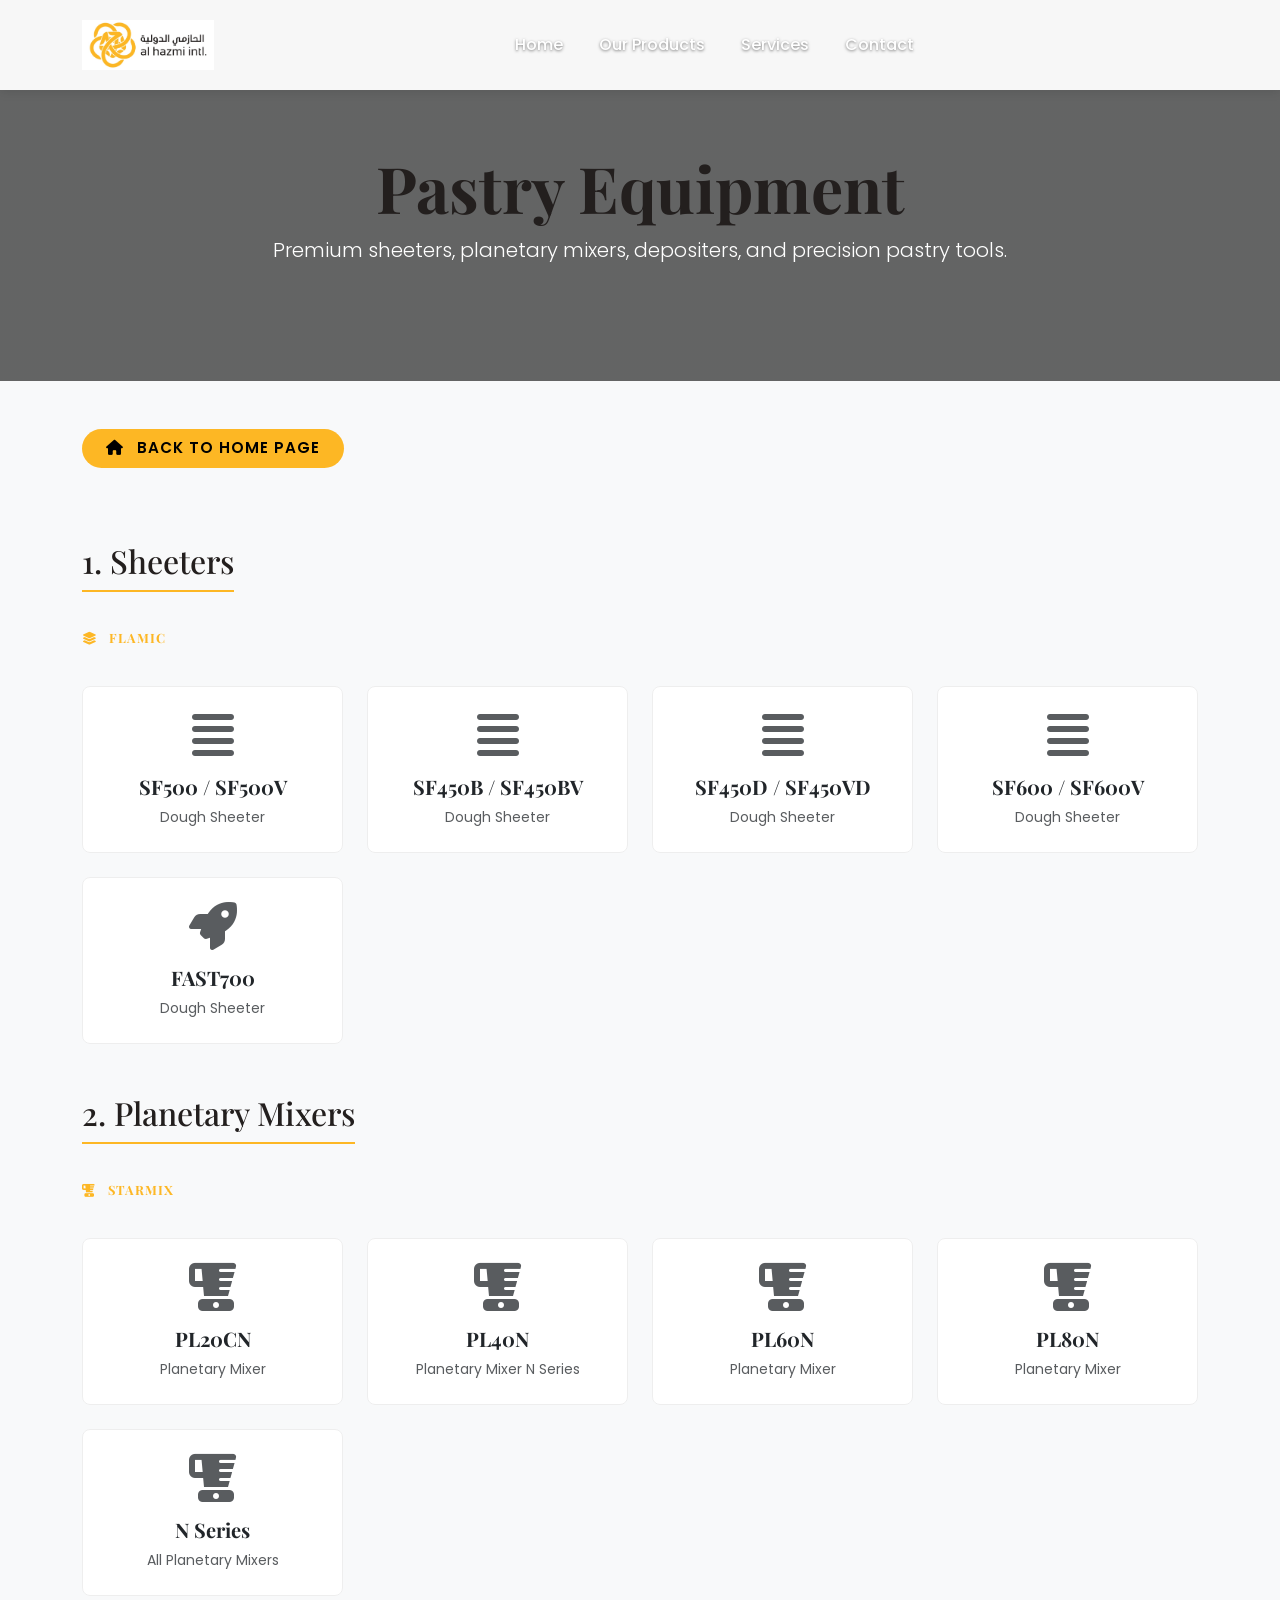
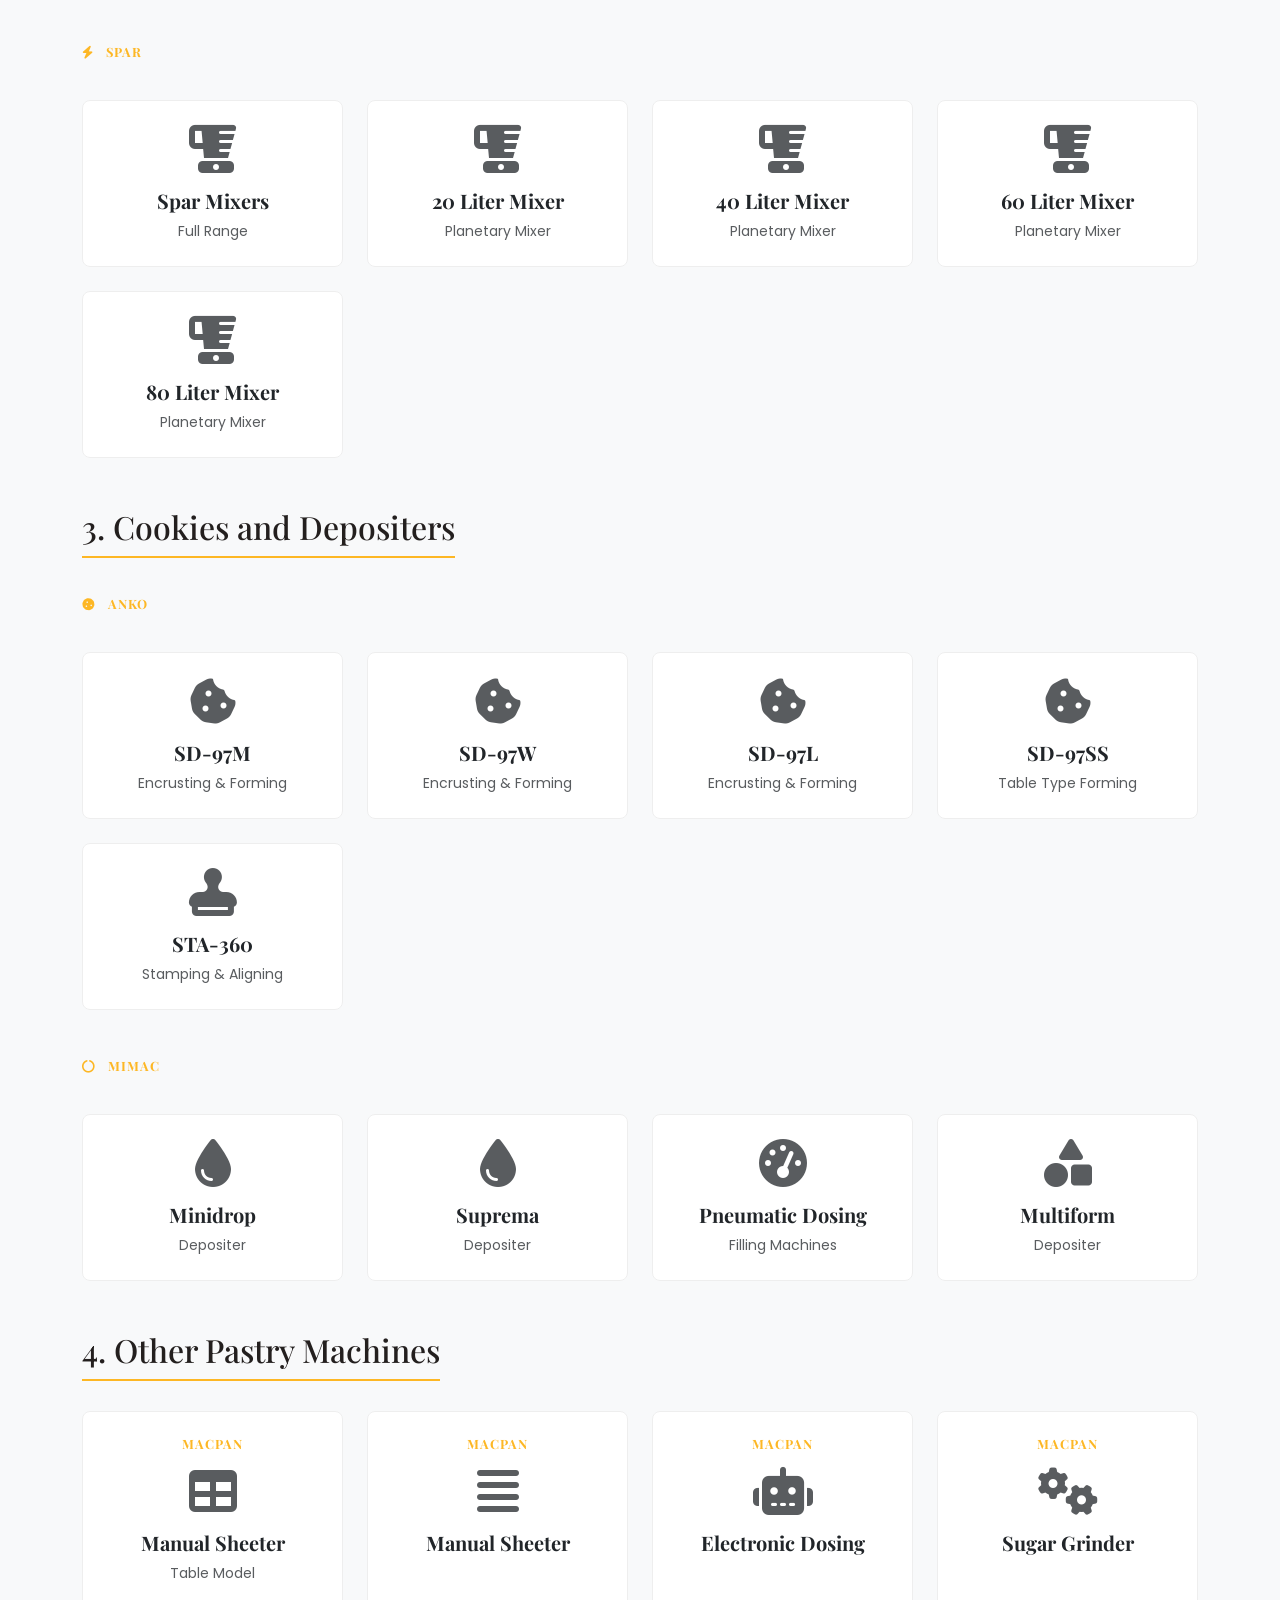
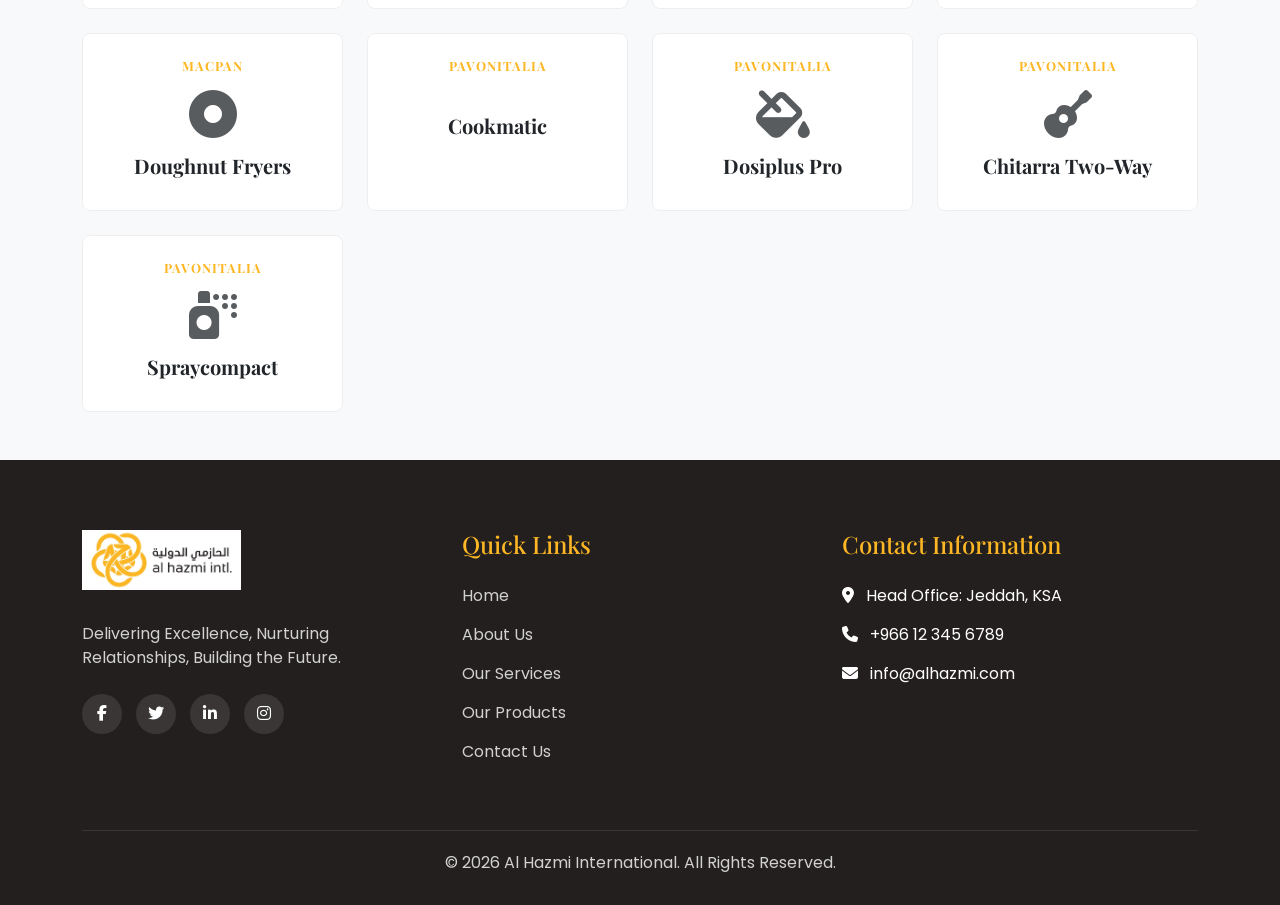
<file: pastry-equipment.html>
<!DOCTYPE html>
<html lang="en">
<head>
  <meta charset="UTF-8">
  <meta name="viewport" content="width=device-width, initial-scale=1.0">
  <title>Pastry Equipment | Al Hazmi International</title>
  <meta name="description" content="Explore our premium range of industrial pastry equipment including sheeters, planetary mixers, depositers, and more.">
  
  <!-- Google Fonts -->
  <link rel="preconnect" href="https://fonts.googleapis.com">
  <link rel="preconnect" href="https://fonts.gstatic.com" crossorigin>
  <link href="https://fonts.googleapis.com/css2?family=Playfair+Display:ital,wght@0,400;0,700;1,400&family=Poppins:wght@300;400;500;600;700&display=swap" rel="stylesheet">
  
  <!-- Bootstrap 5 CSS -->
  <link href="https://cdn.jsdelivr.net/npm/bootstrap@5.3.0/dist/css/bootstrap.min.css" rel="stylesheet">
  
  <!-- AOS Animation CSS -->
  <link href="https://unpkg.com/aos@2.3.1/dist/aos.css" rel="stylesheet">
  
  <!-- Font Awesome -->
  <link rel="stylesheet" href="https://cdnjs.cloudflare.com/ajax/libs/font-awesome/6.4.0/css/all.min.css">
  
  <!-- Custom CSS -->
  <link rel="stylesheet" href="styles.css">
  <style>
    .category-title {
      font-family: 'Playfair Display', serif;
      color: var(--primary-color);
      border-bottom: 2px solid var(--secondary-color);
      display: inline-block;
      padding-bottom: 10px;
      margin-bottom: 30px;
      margin-top: 50px;
    }
    .product-card {
      transition: all 0.3s ease;
      border: 1px solid #eee;
      background: #fff;
    }
    .product-card:hover {
      transform: translateY(-5px);
      box-shadow: 0 10px 20px rgba(0,0,0,0.05);
      border-color: var(--secondary-color);
    }
    .product-card a {
      color: inherit;
      text-decoration: none;
    }
    .product-brand {
      font-size: 0.8rem;
      text-transform: uppercase;
      letter-spacing: 1px;
      color: var(--secondary-color);
      font-weight: 700;
    }
    .hero-internal {
      background: linear-gradient(rgba(0,0,0,0.6), rgba(0,0,0,0.6)), url('https://images.unsplash.com/photo-1558961363-fa8fdf82db35?w=1200&q=80') center/cover;
      padding: 150px 0 100px 0;
      color: #fff;
      text-align: center;
    }
  </style>
</head>
<body>

  <!-- Navbar -->
  <nav id="navbar" class="navbar navbar-expand-lg fixed-top" style="background-color: rgba(255, 255, 255, 0.95); box-shadow: 0 2px 10px rgba(0,0,0,0.1);">
    <div class="container">
      <a class="navbar-brand" href="index.html">
        <img src="assets/images/AlHazmi Final Logo (4) (1)_page-0001.jpg" alt="Al Hazmi International Logo" height="50">
      </a>
      <button class="navbar-toggler" type="button" data-bs-toggle="collapse" data-bs-target="#navbarNav">
        <span class="navbar-toggler-icon"></span>
      </button>
      <div class="collapse navbar-collapse justify-content-center" id="navbarNav">
        <ul class="navbar-nav">
          <li class="nav-item">
            <a class="nav-link" href="index.html#home">Home</a>
          </li>
          <li class="nav-item">
            <a class="nav-link" href="index.html#products">Our Products</a>
          </li>
          <li class="nav-item">
            <a class="nav-link" href="index.html#services">Services</a>
          </li>
          <li class="nav-item">
            <a class="nav-link" href="index.html#process">Contact</a>
          </li>
        </ul>
      </div>
    </div>
  </nav>

  <!-- Hero Section -->
  <section class="hero-internal">
    <div class="container">
      <h1 class="display-3 fw-bold" style="font-family: 'Playfair Display', serif;" data-aos="fade-up">Pastry Equipment</h1>
      <p class="lead" data-aos="fade-up" data-aos-delay="100">Premium sheeters, planetary mixers, depositers, and precision pastry tools.</p>
    </div>
  </section>

  <!-- Products Content -->
  <section class="py-5 bg-light">
    <div class="container">

      <!-- Back Button -->
      <div class="mb-4" data-aos="fade-right">
        <a href="index.html" class="btn btn-primary-custom rounded-pill px-4 py-2" style="font-weight: 600;">
          <i class="fas fa-home me-2"></i> Back to Home Page
        </a>
      </div>

      <!-- Sheeters Category -->
      <h2 class="category-title" data-aos="fade-right">1. Sheeters</h2>
      <div class="row g-4">
        <!-- FLAMIC -->
        <div class="col-12"><h4 class="product-brand mt-2 mb-3"><i class="fas fa-layer-group me-2"></i> FLAMIC</h4></div>
        <div class="col-lg-3 col-md-4 col-sm-6" data-aos="fade-up"><a href="https://www.flamic.it/sf500-sf500v-en" target="_blank" class="text-decoration-none"><div class="product-card p-4 rounded-3 h-100 text-center"><i class="fas fa-align-justify fa-3x mb-3 text-muted"></i><h5 class="fw-bold text-dark">SF500 / SF500V</h5><p class="small text-muted mb-0">Dough Sheeter</p></div></a></div>
        <div class="col-lg-3 col-md-4 col-sm-6" data-aos="fade-up"><a href="https://www.flamic.it/sf450b-sf450bv-en" target="_blank" class="text-decoration-none"><div class="product-card p-4 rounded-3 h-100 text-center"><i class="fas fa-align-justify fa-3x mb-3 text-muted"></i><h5 class="fw-bold text-dark">SF450B / SF450BV</h5><p class="small text-muted mb-0">Dough Sheeter</p></div></a></div>
        <div class="col-lg-3 col-md-4 col-sm-6" data-aos="fade-up"><a href="https://www.flamic.it/sf450d--sf450vd-175" target="_blank" class="text-decoration-none"><div class="product-card p-4 rounded-3 h-100 text-center"><i class="fas fa-align-justify fa-3x mb-3 text-muted"></i><h5 class="fw-bold text-dark">SF450D / SF450VD</h5><p class="small text-muted mb-0">Dough Sheeter</p></div></a></div>
        <div class="col-lg-3 col-md-4 col-sm-6" data-aos="fade-up"><a href="https://www.flamic.it/sf600-sf600v-en" target="_blank" class="text-decoration-none"><div class="product-card p-4 rounded-3 h-100 text-center"><i class="fas fa-align-justify fa-3x mb-3 text-muted"></i><h5 class="fw-bold text-dark">SF600 / SF600V</h5><p class="small text-muted mb-0">Dough Sheeter</p></div></a></div>
        <div class="col-lg-3 col-md-4 col-sm-6" data-aos="fade-up"><a href="https://www.flamic.it/fast700-en" target="_blank" class="text-decoration-none"><div class="product-card p-4 rounded-3 h-100 text-center"><i class="fas fa-rocket fa-3x mb-3 text-muted"></i><h5 class="fw-bold text-dark">FAST700</h5><p class="small text-muted mb-0">Dough Sheeter</p></div></a></div>
      </div>

      <!-- Planetary Mixers -->
      <h2 class="category-title" data-aos="fade-right">2. Planetary Mixers</h2>
      <div class="row g-4">
        <!-- STARMIX -->
        <div class="col-12"><h4 class="product-brand mt-2 mb-3"><i class="fas fa-blender me-2"></i> STARMIX</h4></div>
        <div class="col-lg-3 col-md-4 col-sm-6" data-aos="fade-up"><a href="https://www.starmix.it/pl20cn-195" target="_blank" class="text-decoration-none"><div class="product-card p-4 rounded-3 h-100 text-center"><i class="fas fa-blender fa-3x mb-3 text-muted"></i><h5 class="fw-bold text-dark">PL20CN</h5><p class="small text-muted mb-0">Planetary Mixer</p></div></a></div>
        <div class="col-lg-3 col-md-4 col-sm-6" data-aos="fade-up"><a href="https://www.starmix.it/planetary-mixer-n-series-pl40n" target="_blank" class="text-decoration-none"><div class="product-card p-4 rounded-3 h-100 text-center"><i class="fas fa-blender fa-3x mb-3 text-muted"></i><h5 class="fw-bold text-dark">PL40N</h5><p class="small text-muted mb-0">Planetary Mixer N Series</p></div></a></div>
        <div class="col-lg-3 col-md-4 col-sm-6" data-aos="fade-up"><a href="https://www.starmix.it/pl60n-198" target="_blank" class="text-decoration-none"><div class="product-card p-4 rounded-3 h-100 text-center"><i class="fas fa-blender fa-3x mb-3 text-muted"></i><h5 class="fw-bold text-dark">PL60N</h5><p class="small text-muted mb-0">Planetary Mixer</p></div></a></div>
        <div class="col-lg-3 col-md-4 col-sm-6" data-aos="fade-up"><a href="https://www.starmix.it/pl80n-199" target="_blank" class="text-decoration-none"><div class="product-card p-4 rounded-3 h-100 text-center"><i class="fas fa-blender fa-3x mb-3 text-muted"></i><h5 class="fw-bold text-dark">PL80N</h5><p class="small text-muted mb-0">Planetary Mixer</p></div></a></div>
        <div class="col-lg-3 col-md-4 col-sm-6" data-aos="fade-up"><a href="https://www.starmix.it/planetary-mixers-n-series" target="_blank" class="text-decoration-none"><div class="product-card p-4 rounded-3 h-100 text-center"><i class="fas fa-blender fa-3x mb-3 text-muted"></i><h5 class="fw-bold text-dark">N Series</h5><p class="small text-muted mb-0">All Planetary Mixers</p></div></a></div>

        <!-- SPAR -->
        <div class="col-12"><h4 class="product-brand mt-4 mb-3"><i class="fas fa-bolt me-2"></i> SPAR</h4></div>
        <div class="col-lg-3 col-md-4 col-sm-6" data-aos="fade-up"><a href="https://www.sparmixers.com/mixer-en" target="_blank" class="text-decoration-none"><div class="product-card p-4 rounded-3 h-100 text-center"><i class="fas fa-blender fa-3x mb-3 text-muted"></i><h5 class="fw-bold text-dark">Spar Mixers</h5><p class="small text-muted mb-0">Full Range</p></div></a></div>
        <div class="col-lg-3 col-md-4 col-sm-6" data-aos="fade-up"><a href="https://www.sparmixers.com/mixer-20liter-en" target="_blank" class="text-decoration-none"><div class="product-card p-4 rounded-3 h-100 text-center"><i class="fas fa-blender fa-3x mb-3 text-muted"></i><h5 class="fw-bold text-dark">20 Liter Mixer</h5><p class="small text-muted mb-0">Planetary Mixer</p></div></a></div>
        <div class="col-lg-3 col-md-4 col-sm-6" data-aos="fade-up"><a href="https://www.sparmixers.com/mixer-40liter-en" target="_blank" class="text-decoration-none"><div class="product-card p-4 rounded-3 h-100 text-center"><i class="fas fa-blender fa-3x mb-3 text-muted"></i><h5 class="fw-bold text-dark">40 Liter Mixer</h5><p class="small text-muted mb-0">Planetary Mixer</p></div></a></div>
        <div class="col-lg-3 col-md-4 col-sm-6" data-aos="fade-up"><a href="https://www.sparmixers.com/mixer-60liter-en" target="_blank" class="text-decoration-none"><div class="product-card p-4 rounded-3 h-100 text-center"><i class="fas fa-blender fa-3x mb-3 text-muted"></i><h5 class="fw-bold text-dark">60 Liter Mixer</h5><p class="small text-muted mb-0">Planetary Mixer</p></div></a></div>
        <div class="col-lg-3 col-md-4 col-sm-6" data-aos="fade-up"><a href="https://www.sparmixers.com/mixer-80liter-en" target="_blank" class="text-decoration-none"><div class="product-card p-4 rounded-3 h-100 text-center"><i class="fas fa-blender fa-3x mb-3 text-muted"></i><h5 class="fw-bold text-dark">80 Liter Mixer</h5><p class="small text-muted mb-0">Planetary Mixer</p></div></a></div>
      </div>

      <!-- Cookies and Depositer -->
      <h2 class="category-title" data-aos="fade-right">3. Cookies and Depositers</h2>
      <div class="row g-4">
        <!-- ANKO -->
        <div class="col-12"><h4 class="product-brand mt-2 mb-3"><i class="fas fa-cookie me-2"></i> ANKO</h4></div>
        <div class="col-lg-3 col-md-4 col-sm-6" data-aos="fade-up"><a href="https://www.anko.com.tw/en/product/Automatic-Encrusting-and-Forming-Machine/sd-97m.html" target="_blank" class="text-decoration-none"><div class="product-card p-4 rounded-3 h-100 text-center"><i class="fas fa-cookie-bite fa-3x mb-3 text-muted"></i><h5 class="fw-bold text-dark">SD-97M</h5><p class="small text-muted mb-0">Encrusting & Forming</p></div></a></div>
        <div class="col-lg-3 col-md-4 col-sm-6" data-aos="fade-up"><a href="https://www.anko.com.tw/en/product/Automatic-Encrusting-and-Forming-Machine/sd-97w.html" target="_blank" class="text-decoration-none"><div class="product-card p-4 rounded-3 h-100 text-center"><i class="fas fa-cookie-bite fa-3x mb-3 text-muted"></i><h5 class="fw-bold text-dark">SD-97W</h5><p class="small text-muted mb-0">Encrusting & Forming</p></div></a></div>
        <div class="col-lg-3 col-md-4 col-sm-6" data-aos="fade-up"><a href="https://www.anko.com.tw/en/product/Automatic-Encrusting-and-Forming-Machine/sd-97l.html" target="_blank" class="text-decoration-none"><div class="product-card p-4 rounded-3 h-100 text-center"><i class="fas fa-cookie-bite fa-3x mb-3 text-muted"></i><h5 class="fw-bold text-dark">SD-97L</h5><p class="small text-muted mb-0">Encrusting & Forming</p></div></a></div>
        <div class="col-lg-3 col-md-4 col-sm-6" data-aos="fade-up"><a href="https://www.anko.com.tw/en/product/Automatic-Table-Type-Encrusting-and-Forming-Machine/sd-97ss.html" target="_blank" class="text-decoration-none"><div class="product-card p-4 rounded-3 h-100 text-center"><i class="fas fa-cookie-bite fa-3x mb-3 text-muted"></i><h5 class="fw-bold text-dark">SD-97SS</h5><p class="small text-muted mb-0">Table Type Forming</p></div></a></div>
        <div class="col-lg-3 col-md-4 col-sm-6" data-aos="fade-up"><a href="https://www.anko.com.tw/en/product/Automatic-Stamping-and-Aligning-Machine/sta-360.html" target="_blank" class="text-decoration-none"><div class="product-card p-4 rounded-3 h-100 text-center"><i class="fas fa-stamp fa-3x mb-3 text-muted"></i><h5 class="fw-bold text-dark">STA-360</h5><p class="small text-muted mb-0">Stamping & Aligning</p></div></a></div>

        <!-- MIMAC -->
        <div class="col-12"><h4 class="product-brand mt-4 mb-3"><i class="fas fa-circle-notch me-2"></i> MIMAC</h4></div>
        <div class="col-lg-3 col-md-4 col-sm-6" data-aos="fade-up"><a href="http://www.mimac.com/en/minidrop" target="_blank" class="text-decoration-none"><div class="product-card p-4 rounded-3 h-100 text-center"><i class="fas fa-tint fa-3x mb-3 text-muted"></i><h5 class="fw-bold text-dark">Minidrop</h5><p class="small text-muted mb-0">Depositer</p></div></a></div>
        <div class="col-lg-3 col-md-4 col-sm-6" data-aos="fade-up"><a href="http://www.mimac.com/en/suprema" target="_blank" class="text-decoration-none"><div class="product-card p-4 rounded-3 h-100 text-center"><i class="fas fa-tint fa-3x mb-3 text-muted"></i><h5 class="fw-bold text-dark">Suprema</h5><p class="small text-muted mb-0">Depositer</p></div></a></div>
        <div class="col-lg-3 col-md-4 col-sm-6" data-aos="fade-up"><a href="http://www.mimac.com/en/pneumatic-dosing-filling-machines" target="_blank" class="text-decoration-none"><div class="product-card p-4 rounded-3 h-100 text-center"><i class="fas fa-tachometer-alt fa-3x mb-3 text-muted"></i><h5 class="fw-bold text-dark">Pneumatic Dosing</h5><p class="small text-muted mb-0">Filling Machines</p></div></a></div>
        <div class="col-lg-3 col-md-4 col-sm-6" data-aos="fade-up"><a href="http://www.mimac.com/en/multiform" target="_blank" class="text-decoration-none"><div class="product-card p-4 rounded-3 h-100 text-center"><i class="fas fa-shapes fa-3x mb-3 text-muted"></i><h5 class="fw-bold text-dark">Multiform</h5><p class="small text-muted mb-0">Depositer</p></div></a></div>
      </div>

      <!-- Other Pastry Machines -->
      <h2 class="category-title" data-aos="fade-right">4. Other Pastry Machines</h2>
      <div class="row g-4">
        <div class="col-lg-3 col-md-4 col-sm-6" data-aos="fade-up"><a href="https://www.macpan.com/en/dough-sheeters/82-manual-dough-sheeter-table-model.html" target="_blank" class="text-decoration-none"><div class="product-card p-4 rounded-3 h-100 text-center"><h5 class="product-brand mb-3">MACPAN</h5><i class="fas fa-table fa-3x mb-3 text-muted"></i><h5 class="fw-bold text-dark">Manual Sheeter</h5><p class="small text-muted mb-0">Table Model</p></div></a></div>
        <div class="col-lg-3 col-md-4 col-sm-6" data-aos="fade-up"><a href="https://www.macpan.com/en/dough-sheeters/85-manual-dough-sheeter.html" target="_blank" class="text-decoration-none"><div class="product-card p-4 rounded-3 h-100 text-center"><h5 class="product-brand mb-3">MACPAN</h5><i class="fas fa-align-justify fa-3x mb-3 text-muted"></i><h5 class="fw-bold text-dark">Manual Sheeter</h5></div></a></div>
        <div class="col-lg-3 col-md-4 col-sm-6" data-aos="fade-up"><a href="https://www.macpan.com/en/dosing-and-filling-machines/92-electronic-dosing-machine.html" target="_blank" class="text-decoration-none"><div class="product-card p-4 rounded-3 h-100 text-center"><h5 class="product-brand mb-3">MACPAN</h5><i class="fas fa-robot fa-3x mb-3 text-muted"></i><h5 class="fw-bold text-dark">Electronic Dosing</h5></div></a></div>
        <div class="col-lg-3 col-md-4 col-sm-6" data-aos="fade-up"><a href="https://www.macpan.com/en/grinders-for-pastry/97-sugar-grinder.html" target="_blank" class="text-decoration-none"><div class="product-card p-4 rounded-3 h-100 text-center"><h5 class="product-brand mb-3">MACPAN</h5><i class="fas fa-cogs fa-3x mb-3 text-muted"></i><h5 class="fw-bold text-dark">Sugar Grinder</h5></div></a></div>
        <div class="col-lg-3 col-md-4 col-sm-6" data-aos="fade-up"><a href="https://www.macpan.com/en/doughnut-fryers/357-doughnut-fryers.html" target="_blank" class="text-decoration-none"><div class="product-card p-4 rounded-3 h-100 text-center"><h5 class="product-brand mb-3">MACPAN</h5><i class="fas fa-dot-circle fa-3x mb-3 text-muted"></i><h5 class="fw-bold text-dark">Doughnut Fryers</h5></div></a></div>
        
        <div class="col-lg-3 col-md-4 col-sm-6" data-aos="fade-up"><a href="https://pavonitalia.com/professional/en/collezioni/machines/cookmatic.html" target="_blank" class="text-decoration-none"><div class="product-card p-4 rounded-3 h-100 text-center"><h5 class="product-brand mb-3">PAVONITALIA</h5><i class="fas fa-hat-chef fa-3x mb-3 text-muted"></i><h5 class="fw-bold text-dark">Cookmatic</h5></div></a></div>
        <div class="col-lg-3 col-md-4 col-sm-6" data-aos="fade-up"><a href="https://pavonitalia.com/professional/en/collezioni/machines/dosipluspro.html" target="_blank" class="text-decoration-none"><div class="product-card p-4 rounded-3 h-100 text-center"><h5 class="product-brand mb-3">PAVONITALIA</h5><i class="fas fa-fill-drip fa-3x mb-3 text-muted"></i><h5 class="fw-bold text-dark">Dosiplus Pro</h5></div></a></div>
        <div class="col-lg-3 col-md-4 col-sm-6" data-aos="fade-up"><a href="https://pavonitalia.com/professional/en/collezioni/machines/chitarra-two-way.html" target="_blank" class="text-decoration-none"><div class="product-card p-4 rounded-3 h-100 text-center"><h5 class="product-brand mb-3">PAVONITALIA</h5><i class="fas fa-guitar fa-3x mb-3 text-muted"></i><h5 class="fw-bold text-dark">Chitarra Two-Way</h5></div></a></div>
        <div class="col-lg-3 col-md-4 col-sm-6" data-aos="fade-up"><a href="https://pavonitalia.com/professional/en/collezioni/machines/spraycompact.html" target="_blank" class="text-decoration-none"><div class="product-card p-4 rounded-3 h-100 text-center"><h5 class="product-brand mb-3">PAVONITALIA</h5><i class="fas fa-spray-can fa-3x mb-3 text-muted"></i><h5 class="fw-bold text-dark">Spraycompact</h5></div></a></div>
      </div>

    </div>
  </section>

  <!-- Footer -->
  <footer class="footer">
    <div class="container">
      <div class="row">
        <div class="col-lg-4 mb-4 mb-lg-0">
          <img src="assets/images/AlHazmi Final Logo (4) (1)_page-0001.jpg" alt="Al Hazmi International Logo" height="60" class="mb-3">
          <p class="mt-3">Delivering Excellence, Nurturing Relationships, Building the Future.</p>
          <div class="social-icons mt-4">
            <a href="#"><i class="fab fa-facebook-f"></i></a>
            <a href="#"><i class="fab fa-twitter"></i></a>
            <a href="#"><i class="fab fa-linkedin-in"></i></a>
            <a href="#"><i class="fab fa-instagram"></i></a>
          </div>
        </div>
        <div class="col-lg-4 mb-4 mb-lg-0">
          <h4>Quick Links</h4>
          <ul class="footer-links">
            <li><a href="index.html#home">Home</a></li>
            <li><a href="index.html#about">About Us</a></li>
            <li><a href="index.html#services">Our Services</a></li>
            <li><a href="index.html#products">Our Products</a></li>
            <li><a href="index.html#process">Contact Us</a></li>
          </ul>
        </div>
        <div class="col-lg-4">
          <h4>Contact Information</h4>
          <ul class="footer-links">
            <li><i class="fas fa-map-marker-alt me-2"></i> Head Office: Jeddah, KSA</li>
            <li><i class="fas fa-phone me-2"></i> +966 12 345 6789</li>
            <li><i class="fas fa-envelope me-2"></i> info@alhazmi.com</li>
          </ul>
        </div>
      </div>
      <div class="footer-bottom">
        <p class="mb-0">&copy; 2026 Al Hazmi International. All Rights Reserved.</p>
      </div>
    </div>
  </footer>

  <!-- Bootstrap 5 JS Bundle -->
  <script src="https://cdn.jsdelivr.net/npm/bootstrap@5.3.0/dist/js/bootstrap.bundle.min.js"></script>
  
  <!-- AOS Animation JS -->
  <script src="https://unpkg.com/aos@2.3.1/dist/aos.js"></script>
  
  <!-- Initialize AOS -->
  <script>
    AOS.init({
      duration: 800,
      once: true,
      offset: 50
    });
  </script>
</body>
</html>
</file>
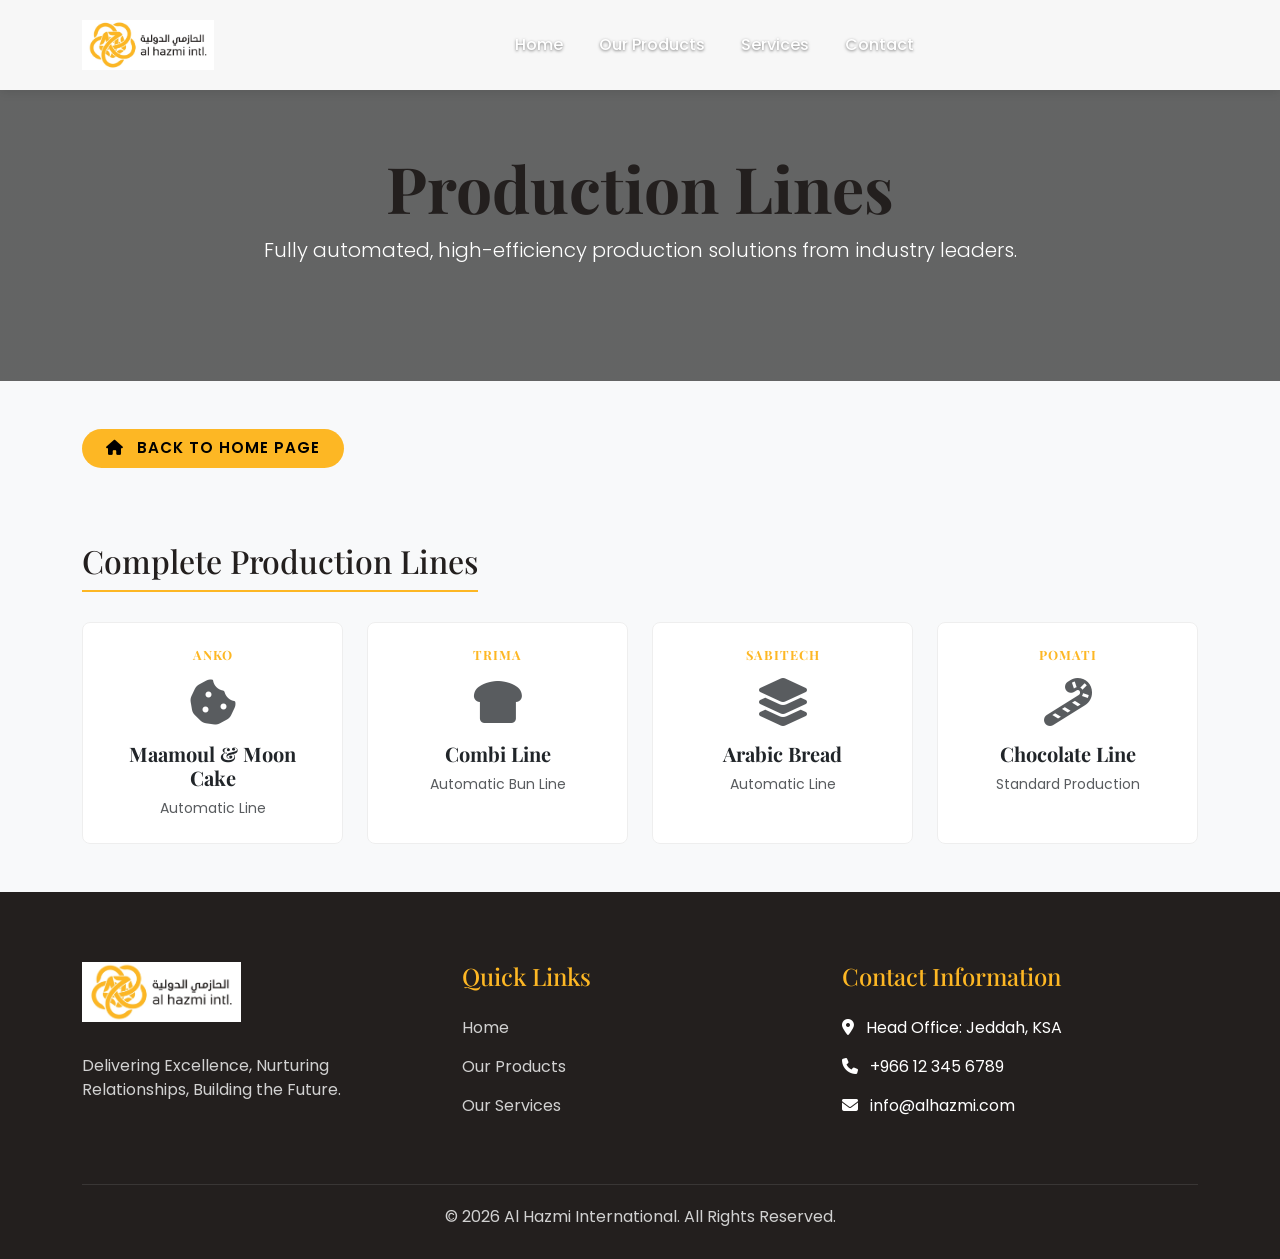
<file: production-line.html>
<!DOCTYPE html>
<html lang="en">
<head>
  <meta charset="UTF-8">
  <meta name="viewport" content="width=device-width, initial-scale=1.0">
  <title>Production Lines | Al Hazmi International</title>
  <meta name="description" content="Explore our complete, automated production lines for bakery, pastry, and chocolate.">
  
  <link rel="preconnect" href="https://fonts.googleapis.com">
  <link rel="preconnect" href="https://fonts.gstatic.com" crossorigin>
  <link href="https://fonts.googleapis.com/css2?family=Playfair+Display:ital,wght@0,400;0,700;1,400&family=Poppins:wght@300;400;500;600;700&display=swap" rel="stylesheet">
  <link href="https://cdn.jsdelivr.net/npm/bootstrap@5.3.0/dist/css/bootstrap.min.css" rel="stylesheet">
  <link href="https://unpkg.com/aos@2.3.1/dist/aos.css" rel="stylesheet">
  <link rel="stylesheet" href="https://cdnjs.cloudflare.com/ajax/libs/font-awesome/6.4.0/css/all.min.css">
  <link rel="stylesheet" href="styles.css">
  <style>
    .category-title { font-family: 'Playfair Display', serif; color: var(--primary-color); border-bottom: 2px solid var(--secondary-color); display: inline-block; padding-bottom: 10px; margin-bottom: 30px; margin-top: 50px; }
    .product-card { transition: all 0.3s ease; border: 1px solid #eee; background: #fff; }
    .product-card:hover { transform: translateY(-5px); box-shadow: 0 10px 20px rgba(0,0,0,0.05); border-color: var(--secondary-color); }
    .product-card a { color: inherit; text-decoration: none; }
    .product-brand { font-size: 0.8rem; text-transform: uppercase; letter-spacing: 1px; color: var(--secondary-color); font-weight: 700; }
    .hero-internal { background: linear-gradient(rgba(0,0,0,0.6), rgba(0,0,0,0.6)), url('https://images.unsplash.com/photo-1581091226825-a6a2a5aee158?w=1200&q=80') center/cover; padding: 150px 0 100px 0; color: #fff; text-align: center; }
  </style>
</head>
<body>

  <!-- Navbar -->
  <nav id="navbar" class="navbar navbar-expand-lg fixed-top" style="background-color: rgba(255, 255, 255, 0.95); box-shadow: 0 2px 10px rgba(0,0,0,0.1);">
    <div class="container">
      <a class="navbar-brand" href="index.html">
        <img src="assets/images/AlHazmi Final Logo (4) (1)_page-0001.jpg" alt="Al Hazmi International Logo" height="50">
      </a>
      <button class="navbar-toggler" type="button" data-bs-toggle="collapse" data-bs-target="#navbarNav">
        <span class="navbar-toggler-icon"></span>
      </button>
      <div class="collapse navbar-collapse justify-content-center" id="navbarNav">
        <ul class="navbar-nav">
          <li class="nav-item"><a class="nav-link" href="index.html#home">Home</a></li>
          <li class="nav-item"><a class="nav-link" href="index.html#products">Our Products</a></li>
          <li class="nav-item"><a class="nav-link" href="index.html#services">Services</a></li>
          <li class="nav-item"><a class="nav-link" href="index.html#process">Contact</a></li>
        </ul>
      </div>
    </div>
  </nav>

  <!-- Hero Section -->
  <section class="hero-internal">
    <div class="container">
      <h1 class="display-3 fw-bold" style="font-family: 'Playfair Display', serif;" data-aos="fade-up">Production Lines</h1>
      <p class="lead" data-aos="fade-up" data-aos-delay="100">Fully automated, high-efficiency production solutions from industry leaders.</p>
    </div>
  </section>

  <!-- Products Content -->
  <section class="py-5 bg-light">
    <div class="container">

      <!-- Back Button -->
      <div class="mb-4" data-aos="fade-right">
        <a href="index.html" class="btn btn-primary-custom rounded-pill px-4 py-2" style="font-weight: 600;">
          <i class="fas fa-home me-2"></i> Back to Home Page
        </a>
      </div>

      <!-- Complete Production Lines Category -->
      <h2 class="category-title" data-aos="fade-right">Complete Production Lines</h2>
      <div class="row g-4">
        
        <!-- ANKO -->
        <div class="col-lg-3 col-md-4 col-sm-6" data-aos="fade-up"><a href="https://www.anko.com.tw/en/product/Automatic-Maamoul-And-Moon-Cake-Production-Line/sd-97w%2Bsta-360.html" target="_blank" class="text-decoration-none"><div class="product-card p-4 rounded-3 h-100 text-center"><h5 class="product-brand mb-3">ANKO</h5><i class="fas fa-cookie-bite fa-3x mb-3 text-muted"></i><h5 class="fw-bold text-dark">Maamoul & Moon Cake</h5><p class="small text-muted mb-0">Automatic Line</p></div></a></div>
        
        <!-- TRIMA -->
        <div class="col-lg-3 col-md-4 col-sm-6" data-aos="fade-up"><a href="https://www.trima-bakerymachines.com/Produkte/CombiLine.php" target="_blank" class="text-decoration-none"><div class="product-card p-4 rounded-3 h-100 text-center"><h5 class="product-brand mb-3">TRIMA</h5><i class="fas fa-bread-slice fa-3x mb-3 text-muted"></i><h5 class="fw-bold text-dark">Combi Line</h5><p class="small text-muted mb-0">Automatic Bun Line</p></div></a></div>
        
        <!-- SABITECH -->
        <div class="col-lg-3 col-md-4 col-sm-6" data-aos="fade-up"><a href="https://www.sabitech.com/products1.php?category2_id=18&&category1_id=4" target="_blank" class="text-decoration-none"><div class="product-card p-4 rounded-3 h-100 text-center"><h5 class="product-brand mb-3">SABITECH</h5><i class="fas fa-layer-group fa-3x mb-3 text-muted"></i><h5 class="fw-bold text-dark">Arabic Bread</h5><p class="small text-muted mb-0">Automatic Line</p></div></a></div>
        
        <!-- POMATI -->
        <div class="col-lg-3 col-md-4 col-sm-6" data-aos="fade-up"><a href="https://www.pomati.it/en/chocolate-machines-standard-production-lines/" target="_blank" class="text-decoration-none"><div class="product-card p-4 rounded-3 h-100 text-center"><h5 class="product-brand mb-3">POMATI</h5><i class="fas fa-candy-cane fa-3x mb-3 text-muted"></i><h5 class="fw-bold text-dark">Chocolate Line</h5><p class="small text-muted mb-0">Standard Production</p></div></a></div>

      </div>

    </div>
  </section>

  <!-- Footer -->
  <footer class="footer">
    <div class="container">
      <div class="row">
        <div class="col-lg-4 mb-4 mb-lg-0">
          <img src="assets/images/AlHazmi Final Logo (4) (1)_page-0001.jpg" alt="Al Hazmi International Logo" height="60" class="mb-3">
          <p class="mt-3">Delivering Excellence, Nurturing Relationships, Building the Future.</p>
        </div>
        <div class="col-lg-4 mb-4 mb-lg-0">
          <h4>Quick Links</h4>
          <ul class="footer-links">
            <li><a href="index.html#home">Home</a></li>
            <li><a href="index.html#products">Our Products</a></li>
            <li><a href="index.html#services">Our Services</a></li>
          </ul>
        </div>
        <div class="col-lg-4">
          <h4>Contact Information</h4>
          <ul class="footer-links">
            <li><i class="fas fa-map-marker-alt me-2"></i> Head Office: Jeddah, KSA</li>
            <li><i class="fas fa-phone me-2"></i> +966 12 345 6789</li>
            <li><i class="fas fa-envelope me-2"></i> info@alhazmi.com</li>
          </ul>
        </div>
      </div>
      <div class="footer-bottom"><p class="mb-0">&copy; 2026 Al Hazmi International. All Rights Reserved.</p></div>
    </div>
  </footer>

  <script src="https://cdn.jsdelivr.net/npm/bootstrap@5.3.0/dist/js/bootstrap.bundle.min.js"></script>
  <script src="https://unpkg.com/aos@2.3.1/dist/aos.js"></script>
  <script>AOS.init({duration: 800, once: true, offset: 50});</script>
</body>
</html>
</file>
<file: styles.css>
:root {
  --primary-color: #231F1E;
  --secondary-color: #FDB724;
  --bg-color: #F8F9FA;
  --text-dark: #333333;
  --text-light: #FFFFFF;
}

html, body {
  overflow-x: hidden;
  max-width: 100vw;
}

body {
  font-family: 'Poppins', sans-serif;
  color: var(--text-dark);
  background-color: var(--bg-color);
}

h1, h2, h3, h4, h5, h6 {
  font-family: 'Playfair Display', serif;
  color: var(--primary-color);
}

.navbar {
  background-color: transparent;
  box-shadow: none;
  transition: all 0.4s ease;
  padding-top: 15px;
  padding-bottom: 15px;
}

.navbar.navbar-scrolled {
  background-color: rgba(255, 255, 255, 0.98) !important;
  box-shadow: 0 2px 10px rgba(0,0,0,0.1) !important;
  padding-top: 10px;
  padding-bottom: 10px;
}

/* White text for transparent navbar */
.navbar:not(.navbar-scrolled) .nav-link,
.navbar:not(.navbar-scrolled) .contact-link {
  color: #fff !important;
  text-shadow: 0 1px 3px rgba(0,0,0,0.5);
}
.navbar:not(.navbar-scrolled) .nav-link:hover,
.navbar:not(.navbar-scrolled) .contact-link:hover {
  color: var(--secondary-color) !important;
}

.contact-link {
  color: var(--text-dark);
  transition: color 0.3s ease;
}
.contact-link:hover {
  color: var(--secondary-color);
}

/* Custom Navbar Dividers for 2-row layout */
.navbar-divider {
  border-bottom: 1px solid rgba(255, 255, 255, 0.2);
}
.navbar.navbar-scrolled .navbar-divider {
  border-bottom: 1px solid rgba(0, 0, 0, 0.1);
}
.navbar-divider-start {
  border-left: 1px solid rgba(255, 255, 255, 0.2);
}
.navbar.navbar-scrolled .navbar-divider-start {
  border-left: 1px solid rgba(0, 0, 0, 0.1);
}

.navbar-brand {
  font-family: 'Playfair Display', serif;
  font-weight: 700;
  color: var(--primary-color) !important;
  font-size: 1.5rem;
}

.nav-link {
  font-weight: 500;
  color: var(--text-dark) !important;
  transition: color 0.3s ease;
  margin: 0 10px;
}

.nav-link:hover, .nav-link.active {
  color: var(--secondary-color) !important;
}

/* Hero Section */
.hero-section {
  height: 100vh;
  display: flex;
  align-items: center;
  color: var(--text-light);
  text-align: center;
  margin-top: 0; /* offset navbar removed for transparent look */
  position: relative;
  overflow: hidden;
}

.hero-video {
  position: absolute;
  top: 50%;
  left: 50%;
  min-width: 100%;
  min-height: 100%;
  width: auto;
  height: auto;
  transform: translate(-50%, -50%);
  z-index: 0;
  object-fit: cover;
}

.hero-overlay {
  position: absolute;
  top: 0;
  left: 0;
  width: 100%;
  height: 100%;
  background: rgba(35, 31, 30, 0.4);
  z-index: 1;
}

.hero-section h1 {
  color: var(--text-light);
  font-size: 3.2rem; /* further decreased font size */
  font-weight: 800;
  margin-top: 0;
  margin-bottom: 25px;
  font-family: 'Poppins', sans-serif;
  line-height: 1.2;
}

.hero-section h1 .highlight-text {
  color: var(--secondary-color);
}

.hero-content-wrapper {
  padding-top: 100px; /* push content down a little below */
}

.hero-subtitle {
  color: var(--secondary-color);
  font-weight: 700;
  font-size: 0.95rem;
  letter-spacing: 2px;
  text-transform: uppercase;
  display: flex;
  align-items: center;
  margin-bottom: 25px;
}

.hero-subtitle .hero-line {
  display: inline-block;
  width: 30px;
  height: 2px;
  background-color: var(--secondary-color);
  margin-right: 15px;
}

.hero-description {
  font-size: 1.2rem;
  margin-bottom: 40px;
  max-width: 600px;
  opacity: 0.9;
  color: #fff;
}

.hero-buttons {
  display: flex;
  gap: 20px;
  align-items: center;
  flex-wrap: wrap;
}

.btn-primary-custom {
  background-color: var(--secondary-color);
  color: #000;
  border: none;
  padding: 15px 35px;
  font-size: 0.95rem;
  font-weight: 700;
  border-radius: 50px;
  transition: all 0.3s ease;
  text-transform: uppercase;
  letter-spacing: 1px;
}

.btn-primary-custom:hover {
  background-color: #e5a013;
  transform: translateY(-3px);
  box-shadow: 0 10px 20px rgba(253, 183, 36, 0.3);
  color: #000;
}

.btn-outline-custom {
  background-color: transparent;
  color: var(--text-light);
  border: 1px solid rgba(255, 255, 255, 0.3);
  padding: 15px 35px;
  font-size: 0.95rem;
  font-weight: 700;
  border-radius: 50px;
  transition: all 0.3s ease;
  text-transform: uppercase;
  letter-spacing: 1px;
}

.btn-outline-custom:hover {
  background-color: rgba(255, 255, 255, 0.1);
  border-color: #fff;
  color: #fff;
  transform: translateY(-3px);
}

/* Mouse Scroll Icon */
.scroll-icon {
  position: absolute;
  bottom: 40px;
  left: 50%;
  transform: translateX(-50%);
  z-index: 2;
}
.mouse {
  width: 25px;
  height: 40px;
  border: 2px solid rgba(255, 255, 255, 0.5);
  border-radius: 15px;
  position: relative;
}
.mouse::before {
  content: '';
  width: 4px;
  height: 8px;
  background: var(--secondary-color);
  position: absolute;
  top: 8px;
  left: 50%;
  transform: translateX(-50%);
  border-radius: 2px;
  animation: scroll 2s infinite;
}
@keyframes scroll {
  0% { top: 8px; opacity: 1; }
  100% { top: 20px; opacity: 0; }
}

/* Sections General */
section {
  padding: 100px 0;
}

.section-title {
  text-align: center;
  margin-bottom: 60px;
}

.section-title h2 {
  color: #ccaa00;
  font-weight: 500;

  font-size: 2.8rem;
  position: relative;
  display: inline-block;
  padding-bottom: 15px;
}

.section-title h2::after {
  content: '';
  position: absolute;
  width: 60px;
  height: 4px;
  background-color: var(--secondary-color);
  bottom: 0;
  left: 50%;
  transform: translateX(-50%);
}

/* About Us Redesign */
.about-redesign {
  background-color: #F5F0E1;
  position: relative;
  overflow: hidden;
}

.about-heading {
  font-family: 'Poppins', sans-serif;
  font-size: 3.2rem;
  font-weight: 900;
  color: var(--primary-color);
  line-height: 1.1;
  text-transform: uppercase;
}

.about-text-small {
  color: #555;
}

/* Mission Section Redesign */
.mission-card {
  box-shadow: 0 10px 30px rgba(0,0,0,0.03);
  transition: all 0.4s cubic-bezier(0.165, 0.84, 0.44, 1);
  border: 1px solid rgba(0,0,0,0.03);
  cursor: pointer;
}
.mission-card:hover {
  transform: translateY(-10px);
  box-shadow: 0 20px 40px rgba(0,0,0,0.08);
}
.mission-card:hover .mission-card-accent {
  transform: scaleX(1) !important;
}
.mission-icon-wrapper {
  transition: all 0.4s ease;
}
.mission-card:hover .mission-icon-wrapper {
  background-color: var(--secondary-color) !important;
}
.mission-card:hover .mission-icon-wrapper i {
  color: #fff !important;
}

/* Products Section */
.product-category-card .product-img-wrapper {
  transition: transform 0.6s cubic-bezier(0.165, 0.84, 0.44, 1);
}
.product-category-card:hover .product-img-wrapper {
  transform: scale(1.08);
}
.product-category-card .overlay {
  transition: background 0.4s ease;
}
.product-category-card:hover .overlay {
  background: rgba(253, 183, 36, 0.7) !important;
}

.award-box {
  background-color: transparent;
}
.award-icon {
  width: 50px;
  height: 50px;
  background-color: var(--secondary-color);
  border-radius: 10px;
  flex-shrink: 0;
}

.about-center-col {
  padding: 0;
  display: flex;
}
.slanted-img-container {
  width: 100%;
  height: 100%;
  min-height: 600px;
  clip-path: polygon(15% 0, 100% 0, 85% 100%, 0% 100%);
  overflow: hidden;
  position: relative;
}
.slanted-img {
  width: 100%;
  height: 100%;
  object-fit: cover;
  position: absolute;
  top: 0;
  left: 0;
}

.about-right-col {
  padding-left: 3rem !important;
}

.profile-card {
  background-color: var(--primary-color);
  padding: 20px;
  border-radius: 10px;
  box-shadow: 0 15px 30px rgba(0,0,0,0.15);
}

.progress-label {
  font-size: 0.85rem;
  font-weight: 700;
  color: var(--primary-color);
}
.progress-percent {
  font-size: 0.85rem;
  font-weight: 700;
  color: var(--primary-color);
}
.progress-custom {
  height: 6px;
  background-color: #d1d1d1;
  border-radius: 3px;
  overflow: hidden;
}
.progress-custom-bar {
  height: 100%;
  background-color: var(--secondary-color);
  transition: width 2s cubic-bezier(0.4, 0, 0.2, 1);
}

.client-logos-bar {
  background-color: #000;
  width: 100%;
  position: relative;
  z-index: 5;
}

.logo-marquee-container {
  width: 100%;
  overflow: hidden;
  white-space: nowrap;
}
.logo-marquee {
  display: flex;
  width: max-content;
  animation: marquee 25s linear infinite;
}
@keyframes marquee {
  0% { transform: translateX(0); }
  100% { transform: translateX(-50%); }
}

@media (max-width: 991px) {
  .slanted-img-container {
    clip-path: none;
    min-height: 400px;
  }
}

/* Chairman Message */
.chairman-section {
  background-color: #fff;
}
.chairman-img-wrapper {
  position: relative;
  border-radius: 20px 20px 20px 100px;
  overflow: hidden;
  box-shadow: -20px 20px 0 var(--primary-color);
}
.chairman-img {
  width: 100%;
  display: block;
}
.chairman-quote {
  font-size: 1.6rem;
  font-style: italic;
  color: var(--text-dark);
  border-left: 6px solid var(--secondary-color);
  padding-left: 25px;
  margin-top: 30px;
  font-family: 'Playfair Display', serif;
}

/* Mission & Experience */
.mission-list {
  list-style: none;
  padding: 0;
}
.mission-list li {
  margin-bottom: 25px;
}
.mission-list h4 {
  color: var(--secondary-color);
  font-size: 1.4rem;
  margin-bottom: 10px;
}

/* Services */
.service-card {
  background: #fff;
  padding: 40px 20px;
  border-radius: 15px;
  box-shadow: 0 10px 30px rgba(0,0,0,0.05);
  transition: all 0.4s ease;
  height: 100%;
  text-align: center;
  border-bottom: 5px solid transparent;
}

.service-card:hover {
  transform: translateY(-15px);
  border-bottom-color: var(--secondary-color);
  box-shadow: 0 15px 40px rgba(35, 31, 30, 0.15);
}

.service-icon {
  font-size: 3.5rem;
  color: var(--primary-color);
  margin-bottom: 25px;
}
.service-card h4 {
  font-size: 1.25rem;
  font-weight: 600;
}

/* Timeline */
.timeline {
  position: relative;
  padding: 0;
  list-style: none;
}
.timeline::before {
  content: '';
  position: absolute;
  top: 0;
  bottom: 0;
  left: 50%;
  width: 4px;
  background-color: var(--primary-color);
  transform: translateX(-50%);
}
.timeline-item {
  position: relative;
  margin-bottom: 60px;
}
.timeline-content {
  width: 45%;
  background: #fff;
  padding: 30px;
  border-radius: 15px;
  box-shadow: 0 10px 30px rgba(0,0,0,0.05);
  position: relative;
  transition: all 0.3s ease;
}
.timeline-content:hover {
  box-shadow: 0 15px 40px rgba(35, 31, 30, 0.15);
}
.timeline-item:nth-child(odd) .timeline-content {
  float: left;
  text-align: right;
}
.timeline-item:nth-child(even) .timeline-content {
  float: right;
}
.timeline-year {
  font-size: 1.5rem;
  font-weight: 700;
  color: var(--secondary-color);
  margin-bottom: 10px;
}
.timeline-title {
  font-family: 'Playfair Display', serif;
  font-size: 1.3rem;
  color: var(--primary-color);
  margin-bottom: 15px;
}
.timeline-dot {
  position: absolute;
  width: 24px;
  height: 24px;
  background: var(--secondary-color);
  border-radius: 50%;
  top: 30px;
  left: 50%;
  transform: translateX(-50%);
  border: 4px solid #fff;
  box-shadow: 0 0 0 4px var(--primary-color);
  z-index: 1;
}
.clearfix::after {
  content: '';
  display: table;
  clear: both;
}

/* Process */
.process-section {
  background-color: #fff;
}
.process-step {
  text-align: center;
  padding: 20px;
  position: relative;
}
.process-circle {
  width: 180px;
  height: 180px;
  border-radius: 50%;
  background: #fff;
  border: 6px solid var(--primary-color);
  display: flex;
  flex-direction: column;
  align-items: center;
  justify-content: center;
  margin: 0 auto 25px;
  box-shadow: 0 10px 30px rgba(0,0,0,0.08);
  transition: all 0.4s ease;
  position: relative;
}
.process-circle:hover {
  transform: scale(1.08);
  border-color: var(--secondary-color);
}
.process-step-num {
  font-size: 1.5rem;
  font-weight: 700;
  color: var(--primary-color);
  font-family: 'Playfair Display', serif;
  margin-bottom: 10px;
}
.process-text {
  font-size: 0.95rem;
  padding: 0 10px;
}

/* Location Grid */
.location-card {
  position: relative;
  border-radius: 10px;
  overflow: hidden;
  margin-bottom: 30px;
}
.location-img {
  width: 100%;
  height: 200px;
  object-fit: cover;
  transition: transform 0.5s;
}
.location-card:hover .location-img {
  transform: scale(1.1);
}
.location-overlay {
  position: absolute;
  bottom: 0;
  left: 0;
  right: 0;
  background: linear-gradient(transparent, rgba(35, 31, 30, 0.9));
  padding: 20px;
  color: #fff;
}
.location-overlay h5 {
  color: #fff;
  margin-bottom: 5px;
}

/* Footer */
.footer {
  background-color: var(--primary-color);
  color: var(--text-light);
  padding: 70px 0 30px;
}
.footer h4 {
  color: var(--secondary-color);
  margin-bottom: 25px;
}
.footer p {
  color: #d1d1d1;
}
.footer-links {
  list-style: none;
  padding: 0;
}
.footer-links li {
  margin-bottom: 15px;
}
.footer-links a {
  color: #d1d1d1;
  text-decoration: none;
  transition: color 0.3s;
}
.footer-links a:hover {
  color: var(--secondary-color);
}
.social-icons a {
  display: inline-block;
  width: 40px;
  height: 40px;
  background: rgba(255,255,255,0.1);
  color: #fff;
  border-radius: 50%;
  text-align: center;
  line-height: 40px;
  margin-right: 10px;
  transition: all 0.3s;
}
.social-icons a:hover {
  background: var(--secondary-color);
  transform: translateY(-3px);
}
.footer-bottom {
  margin-top: 50px;
  padding-top: 20px;
  border-top: 1px solid rgba(255,255,255,0.1);
  text-align: center;
  color: #d1d1d1;
}

/* Keyframes */
@keyframes fadeInDown {
  from { opacity: 0; transform: translateY(-50px); }
  to { opacity: 1; transform: translateY(0); }
}
@keyframes fadeInUp {
  from { opacity: 0; transform: translateY(50px); }
  to { opacity: 1; transform: translateY(0); }
}

@media (max-width: 991px) {
  .hero-section h1 { font-size: 3rem; }
  .timeline::before { left: 30px; }
  .timeline-content { width: calc(100% - 80px); float: right !important; text-align: left !important; }
  .timeline-dot { left: 30px; }
  .chairman-img-wrapper { box-shadow: -15px 15px 0 var(--primary-color); margin-bottom: 40px; }
}

@media (max-width: 768px) {
  .hero-section h1 { font-size: 2.1rem; }
  .hero-section p { font-size: 1rem; }
  .hero-content-wrapper {
    padding-left: 20px;
    margin-left: 0;
  }
}

/* Modern Card Hover Effects */
.product-category-card .hover-content {
  opacity: 0;
  visibility: hidden;
  background: rgba(0, 0, 0, 0.75);
}

.product-category-card:hover .hover-content {
  opacity: 1;
  visibility: visible;
}

.product-category-card .hover-content h3 {
  transform: translateY(20px);
  transition: transform 0.4s ease, opacity 0.4s ease;
  opacity: 0;
}

.product-category-card:hover .hover-content h3 {
  transform: translateY(0);
  opacity: 1;
}

.product-category-card .hover-content .btn {
  transform: translateY(20px);
  transition: transform 0.4s ease 0.1s, opacity 0.4s ease 0.1s;
  opacity: 0;
}

.product-category-card:hover .hover-content .btn {
  transform: translateY(0);
  opacity: 1;
}

/* Location Card Hover Effect */
.location-card {
  transition: transform 0.3s ease, box-shadow 0.3s ease;
}

.location-card:hover {
  transform: translateY(-5px);
  box-shadow: 0 10px 20px rgba(0,0,0,0.1) !important;
}

/* Floating WhatsApp Button */
.whatsapp-float {
  position: fixed;
  width: 60px;
  height: 60px;
  bottom: 40px;
  right: 40px;
  background-color: #25d366;
  color: #FFF;
  border-radius: 50px;
  text-align: center;
  font-size: 35px;
  box-shadow: 0 0 0 6px rgba(37, 211, 102, 0.3);
  z-index: 9999;
  display: flex;
  align-items: center;
  justify-content: center;
  text-decoration: none;
  transition: all 0.3s ease;
}

.whatsapp-float:hover {
  background-color: #1ebe57;
  color: #FFF;
  transform: scale(1.1);
  box-shadow: 0 0 0 8px rgba(37, 211, 102, 0.4);
}

@media (max-width: 768px) {
  .whatsapp-float {
    width: 50px;
    height: 50px;
    bottom: 20px;
    right: 20px;
    font-size: 28px;
  }
}

/* Services Grid Section */
.services-grid-section {
  background-color: #f9f9f6; /* Very light warm background */
  padding: 80px 0;
}

.services-grid-title {
  color: #ccaa00; /* Yellow */
  font-size: 2.8rem;
  font-family: 'Playfair Display', serif;
  font-weight: 500;
  line-height: 1.2;
  margin-bottom: 40px;
}

.services-grid {
  display: flex;
  flex-wrap: wrap;
  background-color: #ffffff;
  border-top: 1px solid #ebebeb;
  border-left: 1px solid #ebebeb;
}

.service-grid-item {
  flex: 0 0 20%; /* 5 columns by default */
  max-width: 20%;
  padding: 35px 20px; /* Decreased vertical padding */
  text-align: center;
  border-right: 1px solid #ebebeb;
  border-bottom: 1px solid #ebebeb;
  transition: all 0.3s ease;
  display: flex;
  flex-direction: column;
  justify-content: center;
  align-items: center;
  background-color: #ffffff;
  position: relative;
  cursor: pointer;
}

.service-grid-item:hover {
  background-color: #ffc107; /* Bright yellow background on hover/click */
  transform: translateY(-4px);
  box-shadow: 0 15px 30px rgba(255, 193, 7, 0.3); /* Yellow shadow */
  z-index: 2;
  border-radius: 4px;
}

.service-icon {
  margin-bottom: 20px;
  transition: all 0.3s ease;
}

.service-icon svg {
  --svg-primary: #004b2b;
  --svg-accent: #ccaa00;
  transition: all 0.3s ease;
}

.service-grid-item:hover .service-icon svg {
  --svg-primary: #004b2b; /* Dark green icon on yellow background */
  --svg-accent: #ffffff; /* White accent for contrast */
  transform: scale(1.15);
}

.service-name {
  font-family: 'Arial', sans-serif;
  font-size: 1rem;
  font-weight: 600;
  color: #444;
  line-height: 1.4;
  transition: all 0.3s ease;
}

.service-grid-item:hover .service-name {
  color: #004b2b; /* Dark green text on yellow background */
}

/* Highlight item for "10+ Industries" */
.service-grid-item.highlight-item {
  background-color: #fafafa;
}

.service-grid-item.highlight-item .service-name {
  color: #004b2b;
  font-size: 1.8rem;
  font-weight: 700;
  margin-bottom: 5px;
}

.highlight-subtitle {
  font-size: 0.9rem;
  color: #666;
  font-weight: 500;
}

/* Responsive adjustments */
@media (max-width: 1200px) {
  .service-grid-item { flex: 0 0 25%; max-width: 25%; }
}
@media (max-width: 992px) {
  .service-grid-item { flex: 0 0 33.333%; max-width: 33.333%; }
  .services-grid-title { font-size: 2.4rem; }
}
@media (max-width: 768px) {
  .service-grid-item { flex: 0 0 50%; max-width: 50%; padding: 40px 15px; }
  .services-grid-title { font-size: 2rem; }
}
@media (max-width: 576px) {
  .service-grid-item { flex: 0 0 100%; max-width: 100%; border-left: 1px solid #ebebeb; }
  .services-grid { border-left: none; }
}

/* Our Clients Marquee Section */
.clients-section {
  padding: 80px 0;
  background-color: #ffffff;
  overflow: hidden;
}

.clients-title {
  color: #ccaa00; /* Yellow */
  font-size: 2.8rem;
  font-family: 'Playfair Display', serif;
  font-weight: 500;
  margin-bottom: 50px;
}

.marquee-wrapper {
  position: relative;
  width: 100%;
  display: flex;
  overflow: hidden;
  margin-bottom: 25px;
}

/* Ensure tracks take up exact space for seamless loop */
.marquee-track {
  display: flex;
  flex-shrink: 0;
  align-items: center;
  gap: 25px;
  padding-right: 25px; /* match the gap so it loops perfectly */
  animation: scrollMarqueeLeft 40s linear infinite;
}

.marquee-track.reverse {
  animation: scrollMarqueeRight 40s linear infinite;
}

/* Pause on hover */
.marquee-wrapper:hover .marquee-track {
  animation-play-state: paused;
}

.client-card {
  width: 220px;
  height: 110px;
  background-color: #ffffff;
  border: 1px solid #f0f0f0;
  border-radius: 12px;
  display: flex;
  justify-content: center;
  align-items: center;
  box-shadow: 0 4px 15px rgba(0,0,0,0.03);
  transition: all 0.3s ease;
  flex-shrink: 0;
  padding: 15px;
}

.client-card:hover {
  transform: translateY(-5px);
  box-shadow: 0 8px 25px rgba(0,0,0,0.08);
  border-color: #e0e0e0;
}

.client-card img {
  max-width: 90%;
  max-height: 80px;
  object-fit: contain;
}

.client-placeholder-text {
  font-family: 'Arial', sans-serif;
  font-weight: 600;
  color: #004b2b;
  text-align: center;
  font-size: 1rem;
}

.clients-disclaimer {
  margin-top: 30px;
  font-size: 0.8rem;
  color: #666;
  font-family: 'Arial', sans-serif;
}

@keyframes scrollMarqueeLeft {
  0% { transform: translateX(0); }
  100% { transform: translateX(-50%); }
}

@keyframes scrollMarqueeRight {
  0% { transform: translateX(-50%); }
  100% { transform: translateX(0); }
}
/* Mobile Responsiveness Overrides */
@media (max-width: 768px) {
  /* Fix extremely large inline typography breaking layouts */
  h1[style*="font-size: 4.5rem"] { font-size: 2.8rem !important; line-height: 1.2 !important; }
  h2[style*="font-size: 3.5rem"], h2[style*="font-size: 3.2rem"] { font-size: 2.2rem !important; }
  h2[style*="font-size: 3rem"], h2[style*="font-size: 2.8rem"] { font-size: 2rem !important; }
  h3[style*="font-size: 2.5rem"] { font-size: 1.8rem !important; }
  
  /* Timeline Section Fixes */
  .tl-panel h3 { font-size: 1.5rem !important; }
  .tl-step span { display: block !important; }

  /* Generic spacing & alignment */
  section { padding: 50px 0 !important; }
  .pe-lg-5, .ps-lg-5 { padding-left: 15px !important; padding-right: 15px !important; }
  
  /* Force text wrapping on paragraphs with max-width */
  p[style*="max-width"] { max-width: 100% !important; }

  /* Hero image and generic containers */
  .hero-content-wrapper { text-align: center !important; }
  .hero-content-wrapper .btn { margin: 0 auto; display: inline-block; }
}
</file>
